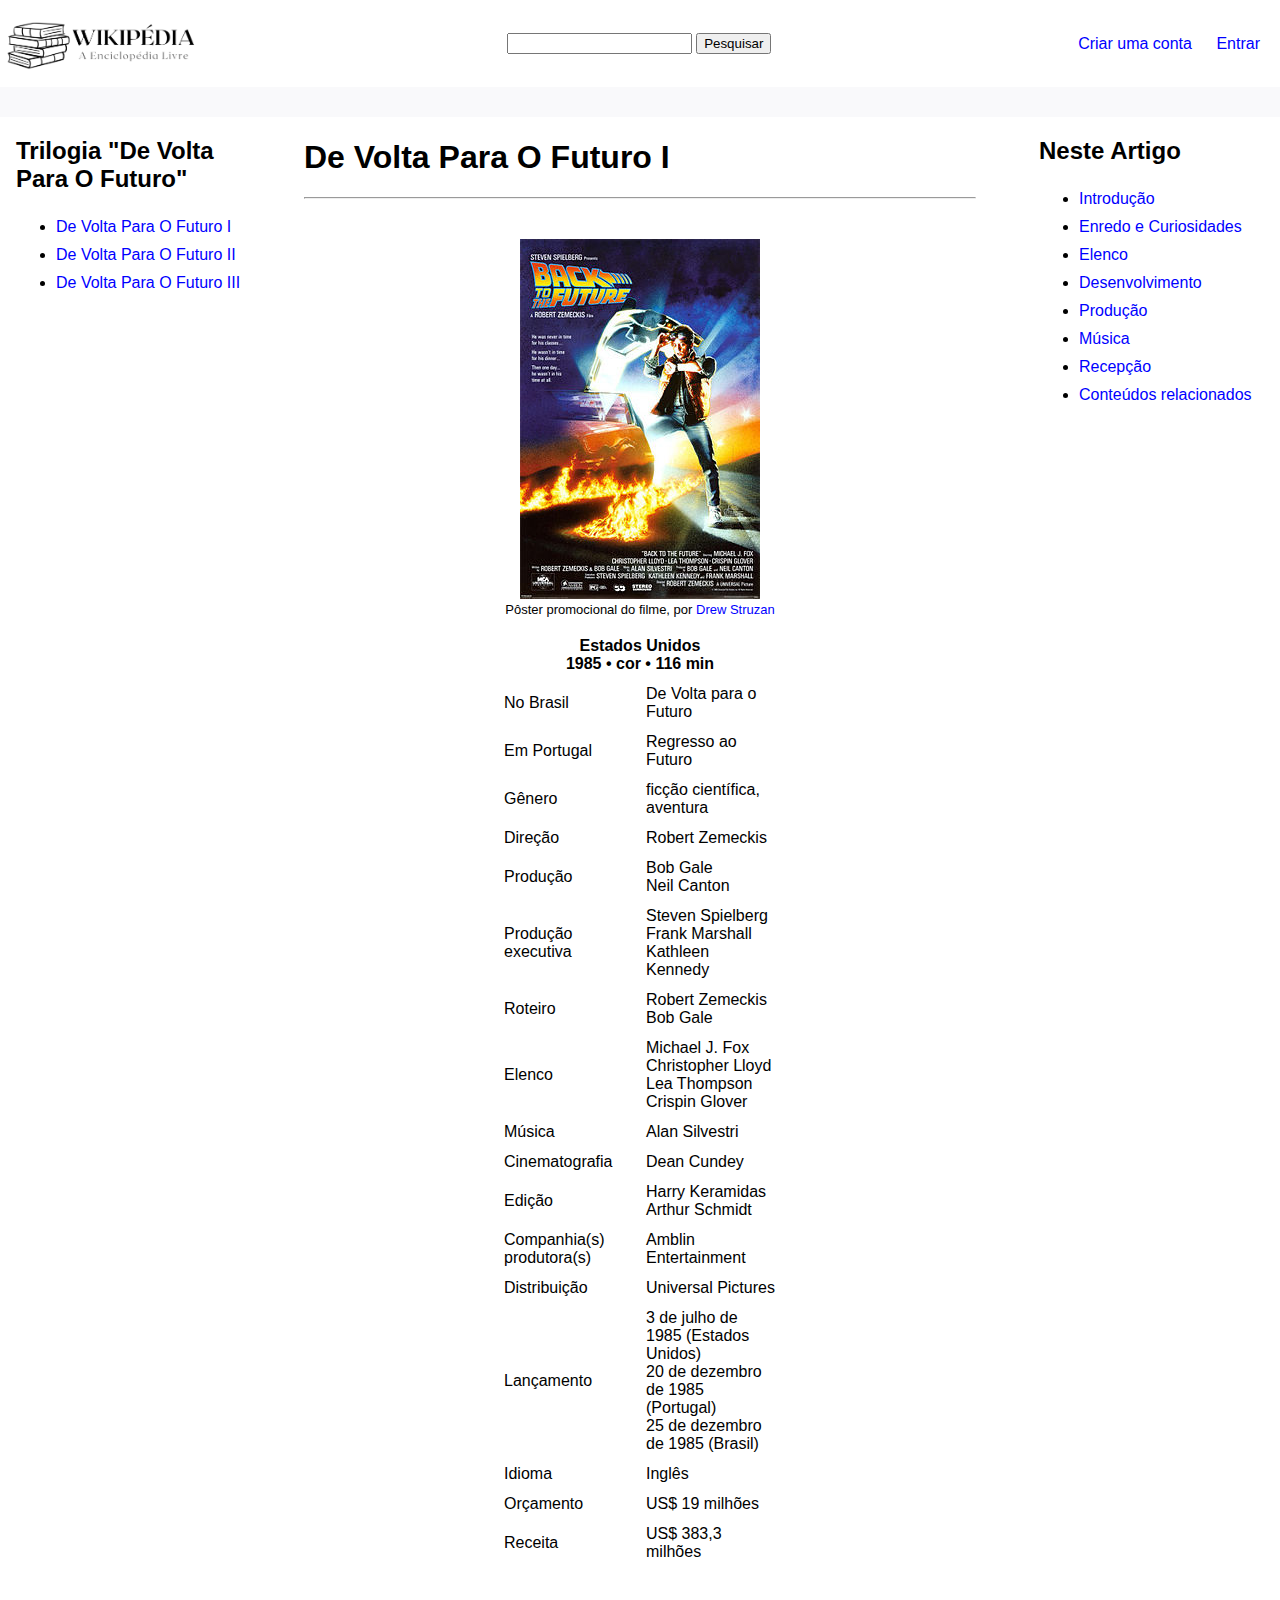
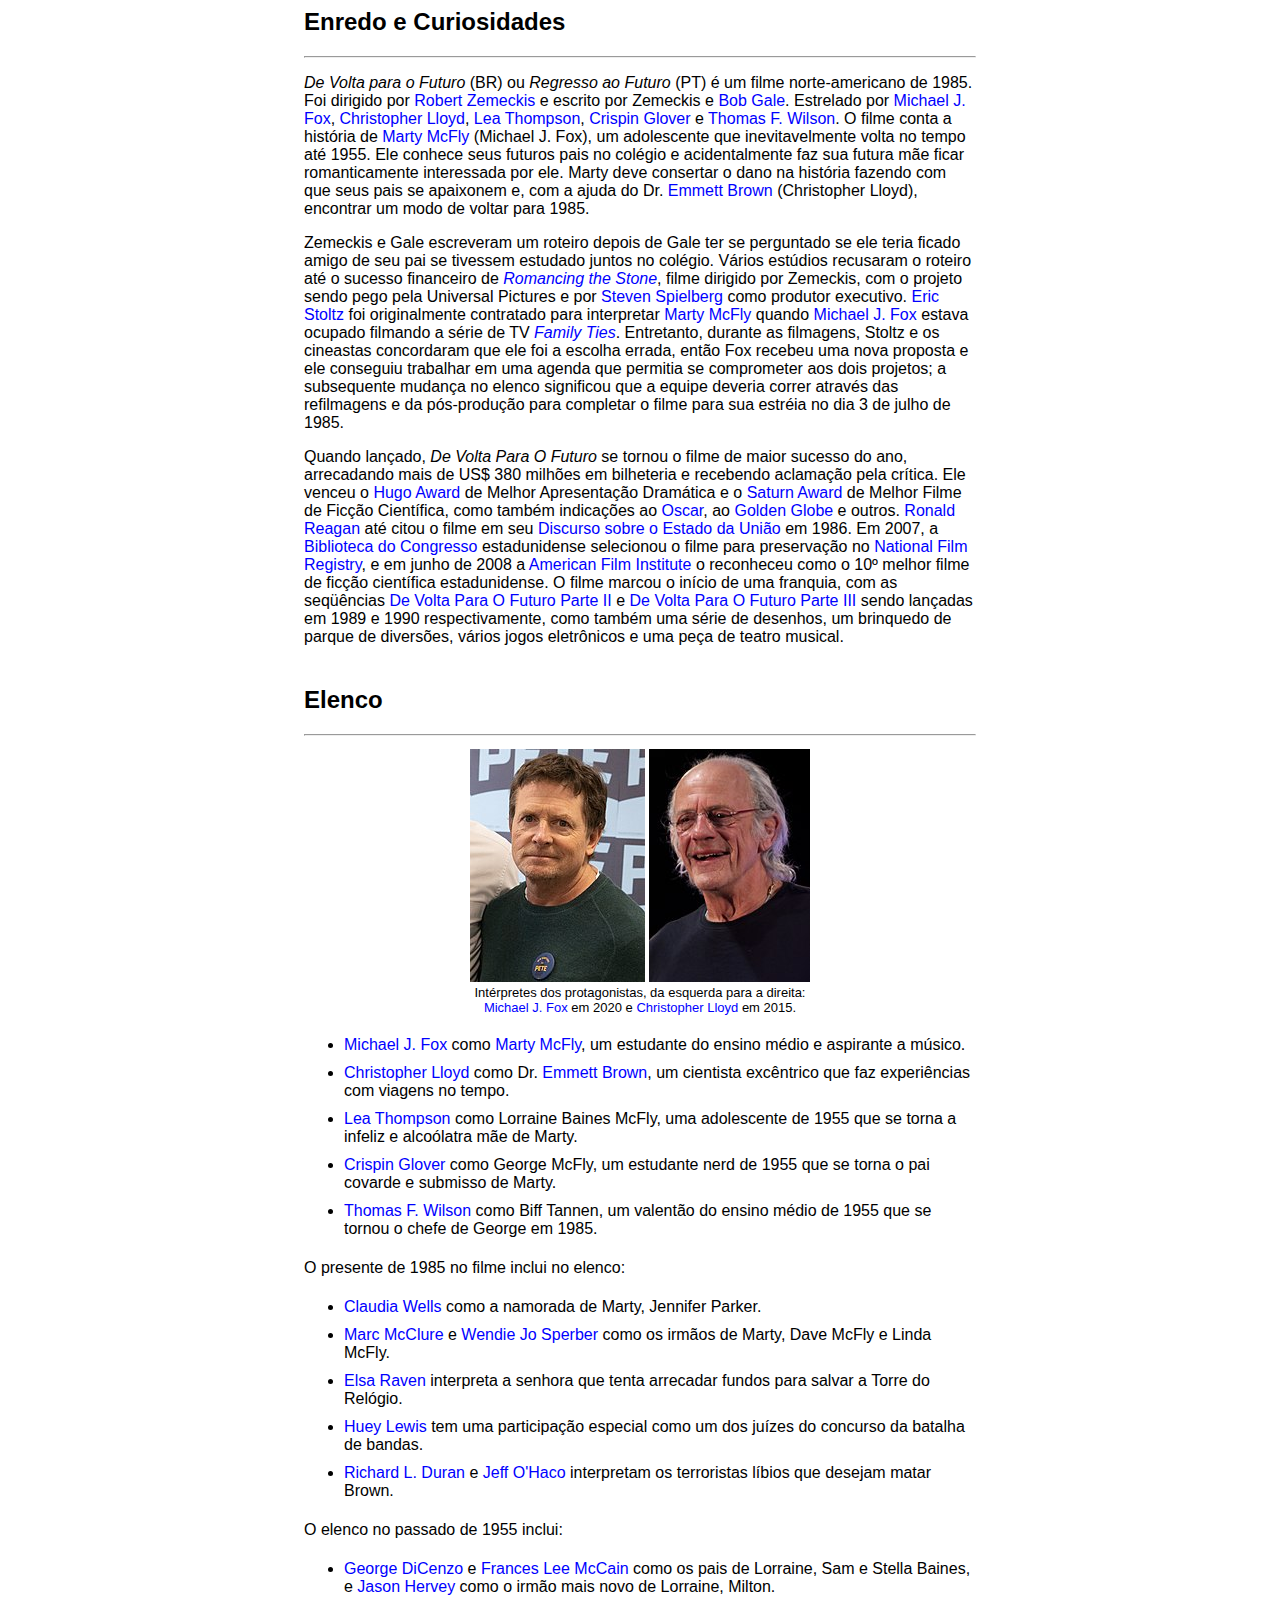
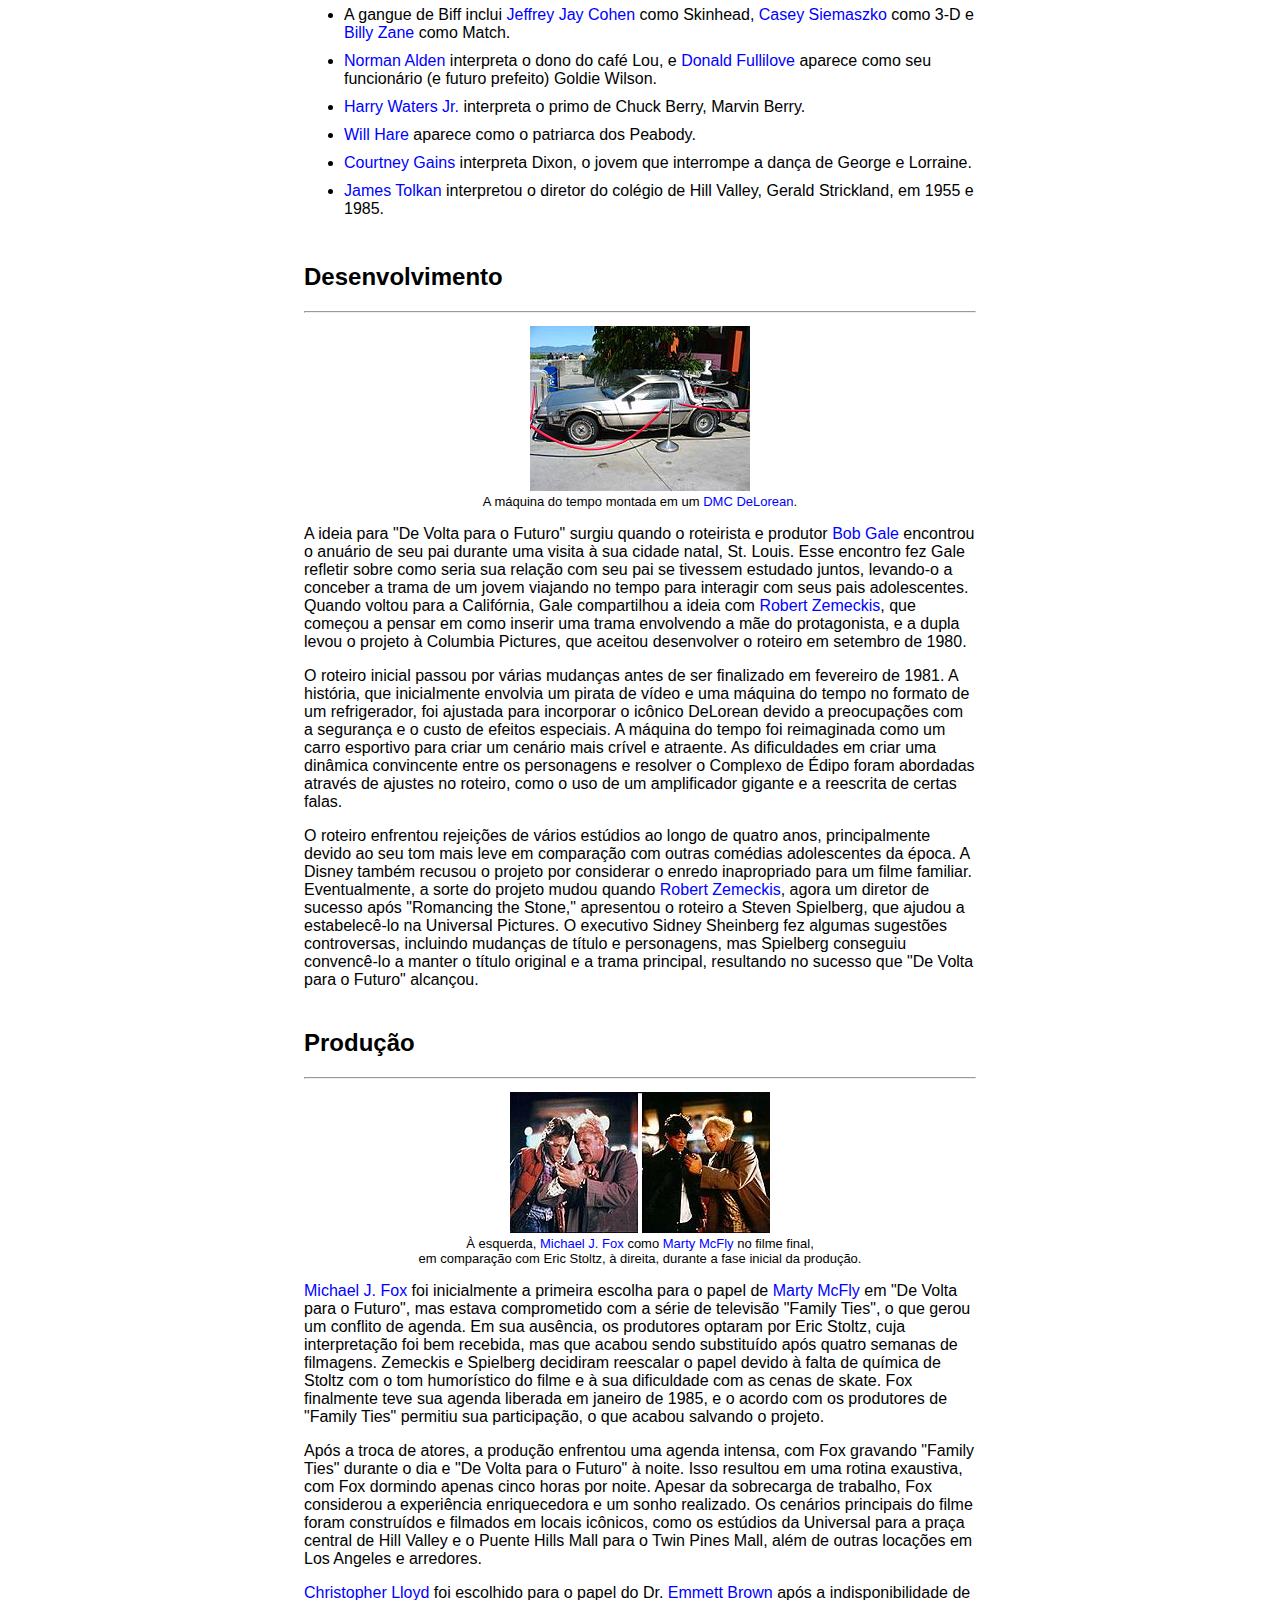
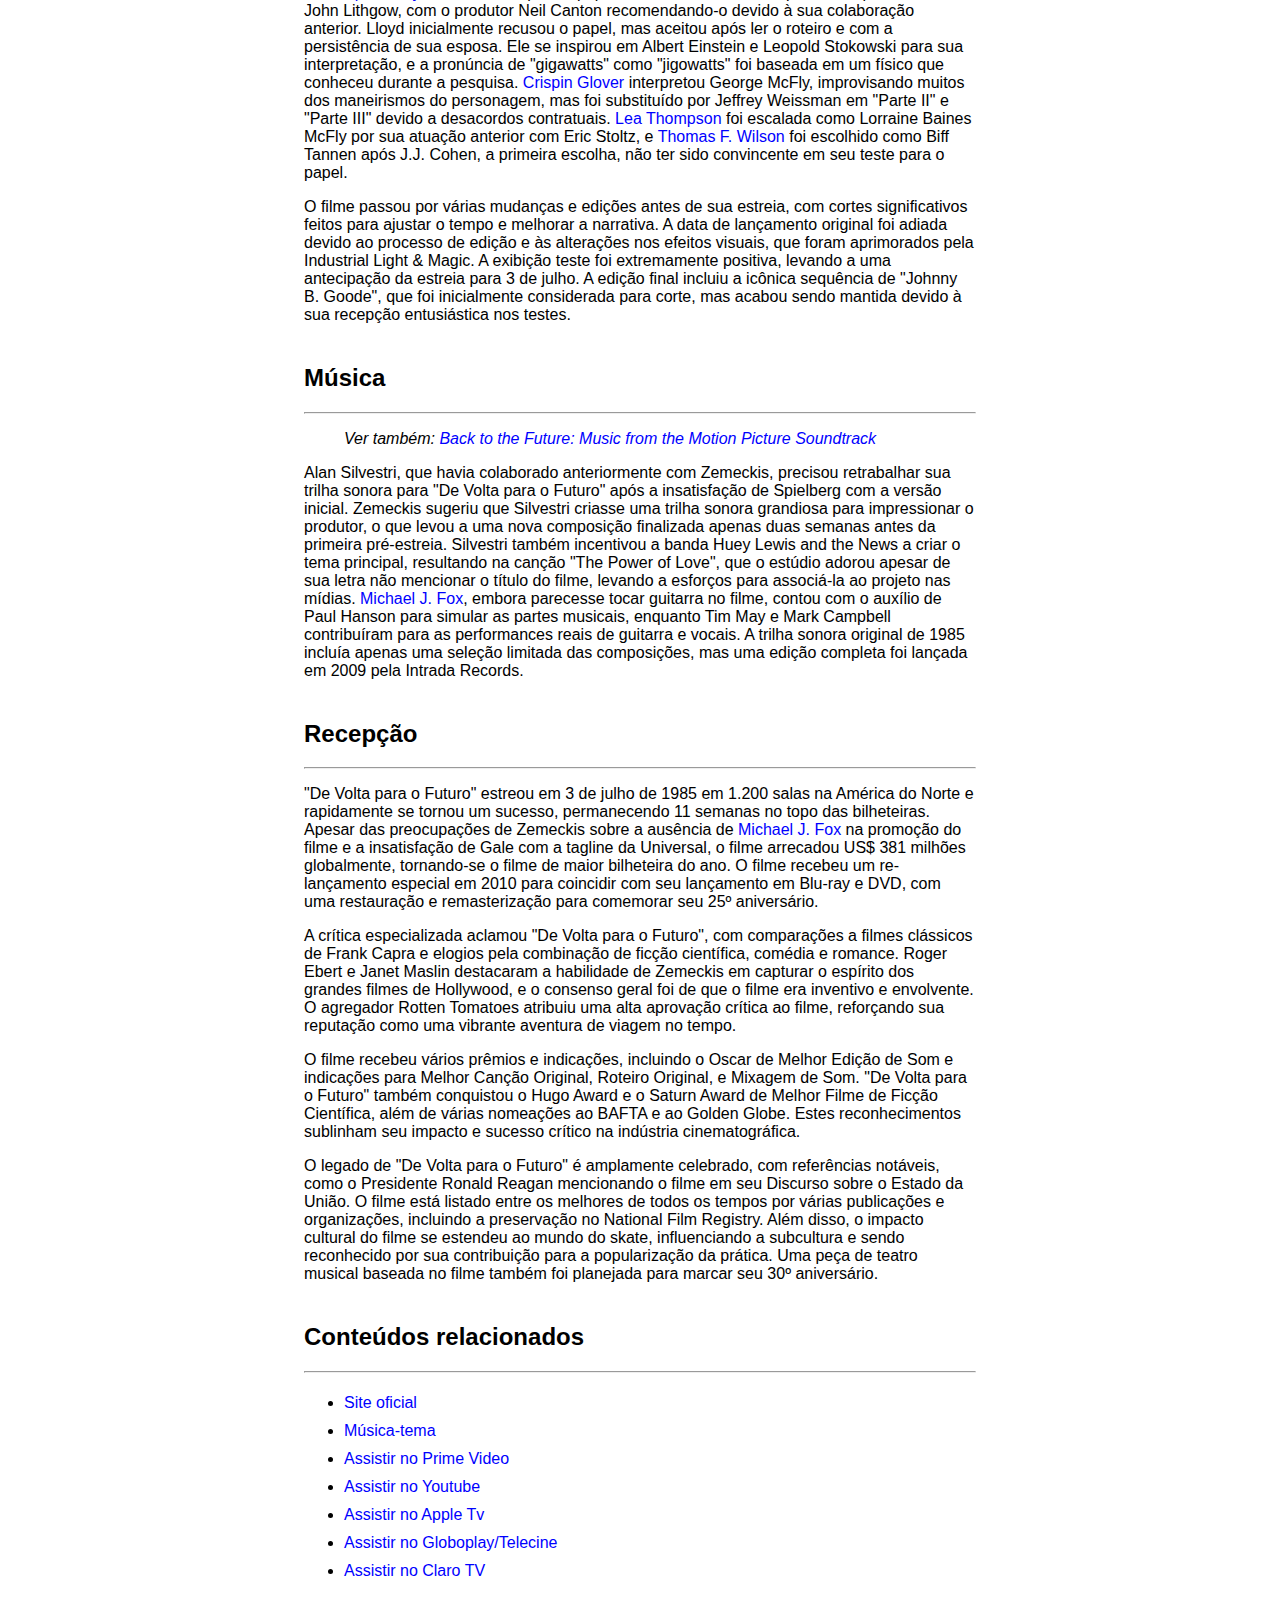
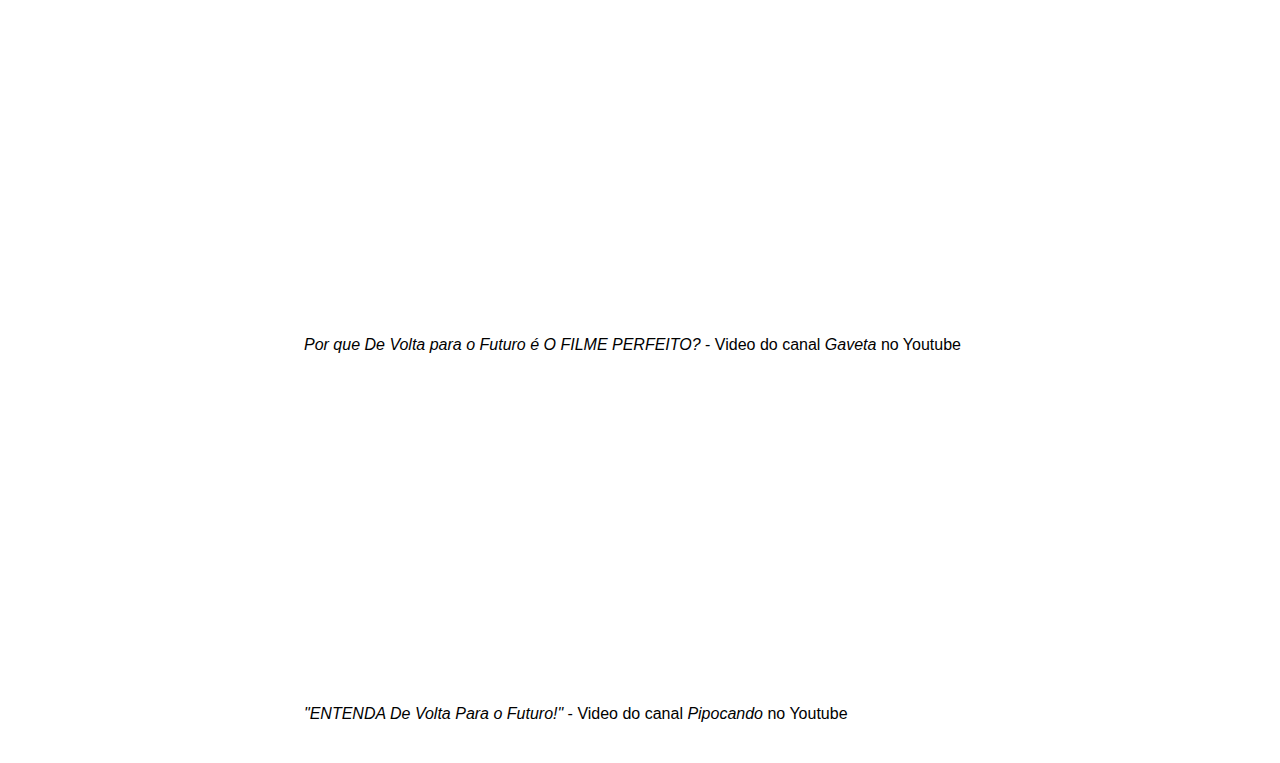
<file: index.html>
<!DOCTYPE html>
<html lang="pt-BR">

<head>
    <meta charset="UTF-8">
    <meta http-equiv="X-UA-Compatible" content="IE=edge">
    <meta name="viewport" content="width=device-width, initial-scale=1.0">
    <title>De Volta Para O Futuro I</title>
    <link rel="stylesheet" href="assets/css/style.css">
</head>

<body>
    <header>
        <img src="assets/images/logo.png" alt="Logo" />
        <div class="search">
            <input type="search">
            <button>Pesquisar</button>
        </div>
        <div class="links">
            <a href="https://pt.wikipedia.org/w/index.php?title=Especial:Criar_conta">Criar uma conta</a>
            <a href="https://pt.wikipedia.org/w/index.php?title=Especial:Entrar">Entrar</a>
        </div>
    </header>

    <div class="bar"></div>

    <main>
        <nav class="sidebar">
            <h2>Trilogia "De Volta Para O Futuro"</h2>
            <ul>
                <li><a href="index.html">De Volta Para O Futuro I</a></li>
                <li><a href="index2.html">De Volta Para O Futuro II</a></li>
                <li><a href="index3.html">De Volta Para O Futuro III</a></li>
            </ul>
        </nav>

        <article>
            <h1>De Volta Para O Futuro I</h1>
            <hr>

            <section id="intro">
                <figure>
                    <img src="assets/images/BackFuturePoster.jpg" alt="Pôster do filme" title="Pôster do filme">
                    <figcaption>Pôster promocional do filme, por <a
                            href="https://pt.wikipedia.org/wiki/Drew_Struzan">Drew
                            Struzan</a></figcaption>
                </figure>

                <table>
                    <tr>
                        <th colspan="2"><strong>Estados Unidos <br>
                                1985 • cor • 116 min</strong></th>
                    </tr>
                    <tr>
                        <td>No Brasil</td>
                        <td>De Volta para o Futuro</td>
                    </tr>
                    <tr>
                        <td>Em Portugal</td>
                        <td>Regresso ao Futuro</td>
                    </tr>

                    <tr>
                        <td>Gênero</td>
                        <td>ficção científica, <br>
                            aventura</td>
                    </tr>
                    <tr>
                        <td>Direção</td>
                        <td>Robert Zemeckis</td>
                    </tr>
                    <tr>
                        <td>Produção</td>
                        <td>Bob Gale <br>
                            Neil Canton</td>
                    </tr>
                    <tr>
                        <td>Produção executiva</td>
                        <td>Steven Spielberg <br>
                            Frank Marshall <br>
                            Kathleen Kennedy</td>
                    </tr>
                    <tr>
                        <td>Roteiro</td>
                        <td>Robert Zemeckis <br>
                            Bob Gale</td>
                    </tr>
                    <tr>
                        <td>Elenco</td>
                        <td>Michael J. Fox <br>
                            Christopher Lloyd <br>
                            Lea Thompson <br>
                            Crispin Glover</td>
                    </tr>
                    <tr>
                        <td>Música</td>
                        <td>Alan Silvestri</td>
                    </tr>
                    <tr>
                        <td>Cinematografia</td>
                        <td>Dean Cundey</td>
                    </tr>
                    <tr>
                        <td>Edição</td>
                        <td>Harry Keramidas <br>
                            Arthur Schmidt</td>
                    </tr>
                    <tr>
                        <td>Companhia(s) produtora(s)</td>
                        <td>Amblin Entertainment</td>
                    </tr>
                    <tr>
                        <td>Distribuição</td>
                        <td>Universal Pictures</td>
                    </tr>
                    <tr>
                        <td>Lançamento</td>
                        <td>3 de julho de 1985 (Estados Unidos) <br>
                            20 de dezembro de 1985 (Portugal) <br>
                            25 de dezembro de 1985 (Brasil)</td>
                    </tr>
                    <tr>
                        <td>Idioma</td>
                        <td>Inglês</td>
                    </tr>
                    <tr>
                        <td>Orçamento</td>
                        <td>US$ 19 milhões</td>
                    </tr>
                    <tr>
                        <td>Receita</td>
                        <td>US$ 383,3 milhões</td>
                    </tr>
                </table>
            </section>

            <section id="enredo">
                <h2>Enredo e Curiosidades</h2>
                <hr>

                <p>
                    <i>De Volta para o Futuro</i> (BR) ou <i>Regresso ao Futuro</i> (PT) é um filme norte-americano de
                    1985. Foi
                    dirigido por <a href="https://pt.wikipedia.org/wiki/Robert_Zemeckis" title="Robert Zemeckis">Robert
                        Zemeckis</a> e escrito por
                    Zemeckis e <a href="https://pt.wikipedia.org/wiki/Bob_Gale" title="Bob Gale">Bob Gale</a>.
                    Estrelado por <a href="https://pt.wikipedia.org/wiki/Michael_J._Fox" title="Michael J. Fox">Michael
                        J. Fox</a>,
                    <a href="https://pt.wikipedia.org/wiki/Christopher_Lloyd_(ator)"
                        title="Christopher Lloyd">Christopher Lloyd</a>, <a
                        href="https://pt.wikipedia.org/wiki/Lea_Thompson" title="Lea Thompson">Lea Thompson</a>,
                    <a href="https://pt.wikipedia.org/wiki/Crispin_Glover" title="Crispin Glover">Crispin
                        Glover</a> e <a href="https://pt.wikipedia.org/wiki/Thomas_F._Wilson"
                        title="Thomas F. Wilson">Thomas F. Wilson</a>. O filme conta a história
                    de <a href="https://pt.wikipedia.org/wiki/Marty_McFly" title="Marty McFly">Marty McFly</a>
                    (Michael J. Fox), um adolescente
                    que inevitavelmente volta no tempo até 1955. Ele conhece seus futuros pais no colégio e
                    acidentalmente
                    faz sua futura mãe ficar romanticamente interessada por ele. Marty deve consertar o dano na história
                    fazendo com que seus pais se apaixonem e, com a ajuda do Dr. <a
                        href="https://pt.wikipedia.org/wiki/Emmett_Brown" title="Emmett Brown">Emmett Brown</a>
                    (Christopher Lloyd), encontrar um
                    modo de voltar para 1985.
                </p>

                <p>
                    Zemeckis e Gale escreveram um roteiro depois de Gale ter se perguntado se ele teria ficado amigo de
                    seu
                    pai se tivessem estudado juntos no colégio. Vários estúdios recusaram o roteiro até o sucesso
                    financeiro
                    de <a href="https://pt.wikipedia.org/wiki/Romancing_the_Stone"
                        title="Romancing the Stone"><i>Romancing
                            the Stone</i></a>, filme dirigido por Zemeckis, com o projeto sendo pego pela <a
                        href="https://pt.wikipedia.org/wiki/Universal_Pictures"
                        title="Ler sobre Universal Pictures"></a>Universal Pictures e
                    por <a href="https://pt.wikipedia.org/wiki/Steven_Spielberg" title="Steven Spielberg">Steven
                        Spielberg</a> como produtor executivo. <a href="https://pt.wikipedia.org/wiki/Eric_Stoltz">Eric
                        Stoltz</a> foi originalmente contratado para interpretar
                    <a href="https://pt.wikipedia.org/wiki/Marty_McFly" title="Marty McFly">Marty McFly</a> quando <a
                        href="https://pt.wikipedia.org/wiki/Michael_J._Fox" title="Michael J. Fox">Michael
                        J. Fox</a> estava ocupado filmando a série de TV <a
                        href="https://pt.wikipedia.org/wiki/Family_Ties" title="Family Ties"><i>Family Ties</i></a>.
                    Entretanto, durante
                    as filmagens, Stoltz e os cineastas concordaram que ele foi a escolha errada, então Fox recebeu uma
                    nova
                    proposta e ele conseguiu trabalhar em uma agenda que permitia se comprometer aos dois projetos; a
                    subsequente mudança no elenco significou que a equipe deveria correr através das refilmagens e da
                    pós-produção para completar o filme para sua estréia no dia 3 de julho de 1985.
                </p>

                <p>
                    Quando lançado, <i>De Volta Para O Futuro</i> se tornou o filme de maior sucesso do ano, arrecadando
                    mais de US$
                    380 milhões em bilheteria e recebendo aclamação pela crítica. Ele venceu o <a
                        href="https://pt.wikipedia.org/wiki/Hugo_Award" title="Hugo Award">Hugo Award</a> de Melhor
                    Apresentação Dramática e o <a href="https://pt.wikipedia.org/wiki/Saturn_Award"
                        title="Saturn Award">Saturn Award</a> de Melhor Filme de Ficção Científica, como também
                    indicações
                    ao
                    <a href="https://pt.wikipedia.org/wiki/%C3%93scar" title="Oscar">Oscar</a>, ao <a
                        href="https://pt.wikipedia.org/wiki/Golden_Globe" title="Golden Globe">Golden Globe</a> e
                    outros. <a href="https://pt.wikipedia.org/wiki/Ronald_Reagan" title="Ronald Reagan">Ronald
                        Reagan</a> até citou
                    o filme em seu <a href="https://pt.wikipedia.org/wiki/Discurso_sobre_o_Estado_da_Uni%C3%A3o"
                        title="Discurso sobre o Estado da União">Discurso sobre o Estado da União</a>
                    em 1986. Em 2007, a <a href="https://pt.wikipedia.org/wiki/Biblioteca_do_Congresso"
                        title="Biblioteca do Congresso">Biblioteca do Congresso</a> estadunidense selecionou o filme
                    para
                    preservação no
                    <a href="https://pt.wikipedia.org/wiki/National_Film_Registry"
                        title="National Film Registry">National
                        Film Registry</a>, e em junho de 2008 a <a
                        href="https://pt.wikipedia.org/wiki/American_Film_Institute"
                        title="American Film Institute">American Film Institute</a> o reconheceu como o 10º melhor
                    filme de ficção científica estadunidense. O filme marcou o início de uma franquia, com as seqüências
                    <a href="index2.html" title="De Volta Para O Futuro Parte II">De Volta Para O Futuro Parte II</a> e
                    <a href="index3.html" title="De Volta Para O Futuro Parte III">De Volta Para O Futuro Parte III</a>
                    sendo lançadas em 1989 e 1990
                    respectivamente,
                    como também uma série de desenhos, um brinquedo de parque de diversões, vários jogos eletrônicos e
                    uma
                    peça de teatro musical.
                </p>
            </section>

            <section id="elenco">
                <h2>Elenco</h2>
                <hr>

                <figure>
                    <img src="assets/images/Michael_J_Fox_2020.jpg" alt="Imagem do ator Michael J. Fox em 2020"
                        title="Imagem do ator Michael J. Fox em 2020">
                    <img src="assets/images/Christopher_Lloyd_2015.jpg" alt="Imagem do ator Christopher Lloyd em 2015"
                        title="Imagem do ator Christopher Lloyd em 2015">
                    <figcaption> Intérpretes dos protagonistas, da esquerda para a direita: <br> <a
                            href="https://pt.wikipedia.org/wiki/Michael_J._Fox" title="Michael J. Fox">Michael J.
                            Fox</a> em 2020 e
                        <a href="https://pt.wikipedia.org/wiki/Christopher_Lloyd_(ator)"
                            title="Christopher Lloyd">Christopher Lloyd</a> em 2015.
                    </figcaption>
                </figure>

                <ul>
                    <li><a href="https://pt.wikipedia.org/wiki/Michael_J._Fox" title="Michael J. Fox">Michael J. Fox</a>
                        como <a href="https://pt.wikipedia.org/wiki/Marty_McFly" title="Marty McFly">Marty McFly</a>, um
                        estudante do ensino médio e aspirante a músico.</li>
                    <li><a href="https://pt.wikipedia.org/wiki/Christopher_Lloyd_(ator)"
                            title="Christopher Lloyd">Christopher Lloyd</a> como Dr. <a
                            href="https://pt.wikipedia.org/wiki/Emmett_Brown" title="Emmett Brown">Emmett Brown</a>, um
                        cientista excêntrico que faz experiências com
                        viagens no tempo.</li>
                    <li><a href="https://pt.wikipedia.org/wiki/Lea_Thompson" title="Lea Thompson">Lea Thompson</a> como
                        Lorraine Baines McFly, uma adolescente de 1955 que se torna a infeliz e
                        alcoólatra mãe de Marty.</li>
                    <li><a href="https://pt.wikipedia.org/wiki/Crispin_Glover" title="Crispin Glover">Crispin Glover</a>
                        como George McFly, um estudante nerd de 1955 que se torna o pai covarde e
                        submisso de Marty.</li>
                    <li><a href="https://pt.wikipedia.org/wiki/Thomas_F._Wilson" title="Thomas F. Wilson">Thomas F.
                            Wilson</a> como Biff Tannen, um valentão do ensino médio de 1955 que se tornou o chefe de
                        George em 1985.</li>
                </ul>

                <p>O presente de 1985 no filme inclui no elenco:</p>

                <ul>
                    <li><a href="https://pt.wikipedia.org/wiki/Claudia_Wells">Claudia Wells</a> como a namorada de
                        Marty, Jennifer Parker.</li>
                    <li><a href="https://pt.wikipedia.org/wiki/Marc_McClure">Marc McClure</a> e <a
                            href="https://pt.wikipedia.org/wiki/Wendie_Jo_Sperber">Wendie Jo Sperber</a> como os irmãos
                        de Marty, Dave McFly e Linda McFly.</li>
                    <li><a href="https://pt.wikipedia.org/wiki/Elsa_Raven">Elsa Raven</a> interpreta a senhora que tenta
                        arrecadar fundos para salvar a Torre do Relógio.</li>
                    <li><a href="https://pt.wikipedia.org/wiki/Huey_Lewis">Huey Lewis</a> tem uma participação especial
                        como um dos juízes do concurso da batalha de bandas.</li>
                    <li><a href="https://pt.wikipedia.org/wiki/Richard_L._Duran">Richard L. Duran</a> e <a
                            href="https://pt.wikipedia.org/wiki/Jeff_O'Haco">Jeff O'Haco</a> interpretam os terroristas
                        líbios que desejam matar Brown.</li>
                </ul>

                <p>O elenco no passado de 1955 inclui:</p>

                <ul>
                    <li><a href="https://pt.wikipedia.org/wiki/George_DiCenzo">George DiCenzo</a> e <a
                            href="https://pt.wikipedia.org/wiki/Frances_Lee_McCain">Frances Lee McCain</a> como os pais
                        de Lorraine, Sam e Stella Baines, e <a href="https://pt.wikipedia.org/wiki/Jason_Hervey">Jason
                            Hervey</a> como o irmão mais novo de Lorraine, Milton.</li>
                    <li>A gangue de Biff inclui <a href="https://pt.wikipedia.org/wiki/Jeffrey_Jay_Cohen">Jeffrey Jay
                            Cohen</a> como Skinhead, <a href="https://pt.wikipedia.org/wiki/Casey_Siemaszko">Casey
                            Siemaszko</a> como 3-D e <a href="https://pt.wikipedia.org/wiki/Billy_Zane">Billy Zane</a>
                        como Match.</li>
                    <li><a href="https://pt.wikipedia.org/wiki/Norman_Alden">Norman Alden</a> interpreta o dono do café
                        Lou, e <a href="https://pt.wikipedia.org/wiki/Donald_Fullilove">Donald Fullilove</a> aparece
                        como seu funcionário (e futuro prefeito) Goldie Wilson.</li>
                    <li><a href="https://pt.wikipedia.org/wiki/Harry_Waters_Jr.">Harry Waters Jr.</a> interpreta o primo
                        de Chuck Berry, Marvin Berry.</li>
                    <li><a href="https://pt.wikipedia.org/wiki/Will_Hare">Will Hare</a> aparece como o patriarca dos
                        Peabody.</li>
                    <li><a href="https://pt.wikipedia.org/wiki/Courtney_Gains">Courtney Gains</a> interpreta Dixon, o
                        jovem que interrompe a dança de George e Lorraine.</li>
                    <li><a href="https://pt.wikipedia.org/wiki/James_Tolkan">James Tolkan</a> interpretou o diretor do
                        colégio de Hill Valley, Gerald Strickland, em 1955 e 1985.</li>
                </ul>
            </section>

            <section id="desenvolvimento">
                <h2>Desenvolvimento</h2>
                <hr>

                <figure>
                    <img src="assets/images/Delorean.jpg" alt="Imagem do carro DeLorean, a máquina do tempo do filme">
                    <figcaption>A máquina do tempo montada em um <a
                            href="https://pt.wikipedia.org/wiki/DMC_DeLorean">DMC DeLorean</a>.</figcaption>
                </figure>

                <p>A ideia para "De Volta para o Futuro" surgiu quando o roteirista e produtor <a
                        href="https://pt.wikipedia.org/wiki/Bob_Gale" title="Bob Gale">Bob Gale</a> encontrou o anuário
                    de seu pai durante uma visita à sua cidade natal, St. Louis. Esse encontro fez Gale refletir sobre
                    como seria sua relação com seu pai se tivessem estudado juntos, levando-o a conceber a trama de um
                    jovem viajando no tempo para interagir com seus pais adolescentes. Quando voltou para a Califórnia,
                    Gale compartilhou a ideia com <a href="https://pt.wikipedia.org/wiki/Robert_Zemeckis"
                        title="Robert Zemeckis">Robert Zemeckis</a>, que começou a pensar em como inserir uma trama
                    envolvendo a mãe do protagonista, e a dupla levou o projeto à Columbia Pictures, que aceitou
                    desenvolver o roteiro em setembro de 1980.</p>
                <p>O roteiro inicial passou por várias mudanças antes de ser finalizado em fevereiro de 1981. A
                    história, que inicialmente envolvia um pirata de vídeo e uma máquina do tempo no formato de um
                    refrigerador, foi ajustada para incorporar o icônico DeLorean devido a preocupações com a segurança
                    e o custo de efeitos especiais. A máquina do tempo foi reimaginada como um carro esportivo para
                    criar um cenário mais crível e atraente. As dificuldades em criar uma dinâmica convincente entre os
                    personagens e resolver o Complexo de Édipo foram abordadas através de ajustes no roteiro, como o uso
                    de um amplificador gigante e a reescrita de certas falas.</p>
                <p>O roteiro enfrentou rejeições de vários estúdios ao longo de quatro anos, principalmente devido ao
                    seu tom mais leve em comparação com outras comédias adolescentes da época. A Disney também recusou o
                    projeto por considerar o enredo inapropriado para um filme familiar. Eventualmente, a sorte do
                    projeto mudou quando <a href="https://pt.wikipedia.org/wiki/Robert_Zemeckis"
                        title="Robert Zemeckis">Robert Zemeckis</a>, agora um diretor de sucesso após "Romancing the
                    Stone," apresentou o roteiro a Steven Spielberg, que ajudou a estabelecê-lo na Universal Pictures. O
                    executivo Sidney Sheinberg fez algumas sugestões controversas, incluindo mudanças de título e
                    personagens, mas Spielberg conseguiu convencê-lo a manter o título original e a trama principal,
                    resultando no sucesso que "De Volta para o Futuro" alcançou.</p>
            </section>

            <section id="producao">
                <h2>Produção</h2>
                <hr>

                <figure>
                    <img src="assets/images/BackFuture_FoxVsStoltz.jpg"
                        alt="Comparação entre Fox e Stoltz interpretando McFly">
                    <figcaption>À esquerda, <a href="https://pt.wikipedia.org/wiki/Michael_J._Fox"
                            title="Michael J. Fox">Michael J. Fox</a> como <a
                            href="https://pt.wikipedia.org/wiki/Marty_McFly" title="Marty McFly">Marty McFly</a> no
                        filme final, <br> em comparação com Eric Stoltz, à direita, durante a fase inicial da produção.
                    </figcaption>
                </figure>

                <p><a href="https://pt.wikipedia.org/wiki/Michael_J._Fox" title="Michael J. Fox">Michael J. Fox</a> foi
                    inicialmente a primeira escolha para o papel de <a href="https://pt.wikipedia.org/wiki/Marty_McFly"
                        title="Marty McFly">Marty McFly</a> em "De Volta para o Futuro", mas estava comprometido com a
                    série de televisão "Family Ties", o que gerou um conflito de agenda. Em sua ausência, os produtores
                    optaram por Eric Stoltz, cuja interpretação foi bem recebida, mas que acabou sendo substituído após
                    quatro semanas de filmagens. Zemeckis e Spielberg decidiram reescalar o papel devido à falta de
                    química de Stoltz com o tom humorístico do filme e à sua dificuldade com as cenas de skate. Fox
                    finalmente teve sua agenda liberada em janeiro de 1985, e o acordo com os produtores de "Family
                    Ties" permitiu sua participação, o que acabou salvando o projeto.</p>
                <p>Após a troca de atores, a produção enfrentou uma agenda intensa, com Fox gravando "Family Ties"
                    durante o dia e "De Volta para o Futuro" à noite. Isso resultou em uma rotina exaustiva, com Fox
                    dormindo apenas cinco horas por noite. Apesar da sobrecarga de trabalho, Fox considerou a
                    experiência enriquecedora e um sonho realizado. Os cenários principais do filme foram construídos e
                    filmados em locais icônicos, como os estúdios da Universal para a praça central de Hill Valley e o
                    Puente Hills Mall para o Twin Pines Mall, além de outras locações em Los Angeles e arredores.</p>
                <p><a href="https://pt.wikipedia.org/wiki/Christopher_Lloyd_(ator)"
                        title="Christopher Lloyd">Christopher Lloyd</a> foi escolhido para o papel do Dr. <a
                        href="https://pt.wikipedia.org/wiki/Emmett_Brown" title="Emmett Brown">Emmett Brown</a> após a
                    indisponibilidade de John Lithgow, com o produtor Neil Canton recomendando-o devido à sua
                    colaboração anterior. Lloyd inicialmente recusou o papel, mas aceitou após ler o roteiro e com a
                    persistência de sua esposa. Ele se inspirou em Albert Einstein e Leopold Stokowski para sua
                    interpretação, e a pronúncia de "gigawatts" como "jigowatts" foi baseada em um físico que conheceu
                    durante a pesquisa. <a href="https://pt.wikipedia.org/wiki/Crispin_Glover"
                        title="Crispin Glover">Crispin Glover</a> interpretou George McFly, improvisando muitos dos
                    maneirismos do personagem, mas foi substituído por Jeffrey Weissman em "Parte II" e "Parte III"
                    devido a desacordos contratuais. <a href="https://pt.wikipedia.org/wiki/Lea_Thompson"
                        title="Lea Thompson">Lea Thompson</a> foi escalada como Lorraine Baines McFly por sua atuação
                    anterior com Eric Stoltz, e <a href="https://pt.wikipedia.org/wiki/Thomas_F._Wilson"
                        title="Thomas F. Wilson">Thomas F. Wilson</a> foi escolhido como Biff Tannen após J.J. Cohen, a
                    primeira escolha, não ter sido convincente em seu teste para o papel.</p>
                <p>O filme passou por várias mudanças e edições antes de sua estreia, com cortes significativos feitos
                    para ajustar o tempo e melhorar a narrativa. A data de lançamento original foi adiada devido ao
                    processo de edição e às alterações nos efeitos visuais, que foram aprimorados pela Industrial Light
                    & Magic. A exibição teste foi extremamente positiva, levando a uma antecipação da estreia para 3 de
                    julho. A edição final incluiu a icônica sequência de "Johnny B. Goode", que foi inicialmente
                    considerada para corte, mas acabou sendo mantida devido à sua recepção entusiástica nos testes.</p>
            </section>

            <section id="musica">
                <h2>Música</h2>
                <hr>

                <blockquote><i>Ver também: <a
                            href="https://pt.wikipedia.org/wiki/Back_to_the_Future:_Music_from_the_Motion_Picture_Soundtrack">Back
                            to the Future: Music from the Motion Picture Soundtrack</a></i></blockquote>

                <p>Alan Silvestri, que havia colaborado anteriormente com Zemeckis, precisou retrabalhar sua trilha
                    sonora para "De Volta para o Futuro" após a insatisfação de Spielberg com a versão inicial. Zemeckis
                    sugeriu que Silvestri criasse uma trilha sonora grandiosa para impressionar o produtor, o que levou
                    a uma nova composição finalizada apenas duas semanas antes da primeira pré-estreia. Silvestri também
                    incentivou a banda Huey Lewis and the News a criar o tema principal, resultando na canção "The Power
                    of Love", que o estúdio adorou apesar de sua letra não mencionar o título do filme, levando a
                    esforços para associá-la ao projeto nas mídias. <a
                        href="https://pt.wikipedia.org/wiki/Michael_J._Fox" title="Michael J. Fox">Michael J. Fox</a>,
                    embora parecesse tocar guitarra no filme, contou com o auxílio de Paul Hanson para simular as partes
                    musicais, enquanto Tim May e Mark Campbell contribuíram para as performances reais de guitarra e
                    vocais. A trilha sonora original de 1985 incluía apenas uma seleção limitada das composições, mas
                    uma edição completa foi lançada em 2009 pela Intrada Records.</p>
            </section>

            <section id="recepcao">
                <h2>Recepção</h2>
                <hr>

                <p>"De Volta para o Futuro" estreou em 3 de julho de 1985 em 1.200 salas na América do Norte e
                    rapidamente se tornou um sucesso, permanecendo 11 semanas no topo das bilheteiras. Apesar das
                    preocupações de Zemeckis sobre a ausência de <a href="https://pt.wikipedia.org/wiki/Michael_J._Fox"
                        title="Michael J. Fox">Michael J. Fox</a> na promoção do filme e a insatisfação de Gale com a
                    tagline da Universal, o filme arrecadou US$ 381 milhões globalmente, tornando-se o filme de maior
                    bilheteira do ano. O filme recebeu um re-lançamento especial em 2010 para coincidir com seu
                    lançamento em Blu-ray e DVD, com uma restauração e remasterização para comemorar seu 25º
                    aniversário.</p>
                <p>A crítica especializada aclamou "De Volta para o Futuro", com comparações a filmes clássicos de Frank
                    Capra e elogios pela combinação de ficção científica, comédia e romance. Roger Ebert e Janet Maslin
                    destacaram a habilidade de Zemeckis em capturar o espírito dos grandes filmes de Hollywood, e o
                    consenso geral foi de que o filme era inventivo e envolvente. O agregador Rotten Tomatoes atribuiu
                    uma alta aprovação crítica ao filme, reforçando sua reputação como uma vibrante aventura de viagem
                    no tempo.</p>
                <p>O filme recebeu vários prêmios e indicações, incluindo o Oscar de Melhor Edição de Som e indicações
                    para Melhor Canção Original, Roteiro Original, e Mixagem de Som. "De Volta para o Futuro" também
                    conquistou o Hugo Award e o Saturn Award de Melhor Filme de Ficção Científica, além de várias
                    nomeações ao BAFTA e ao Golden Globe. Estes reconhecimentos sublinham seu impacto e sucesso crítico
                    na indústria cinematográfica.</p>
                <p>O legado de "De Volta para o Futuro" é amplamente celebrado, com referências notáveis, como o
                    Presidente Ronald Reagan mencionando o filme em seu Discurso sobre o Estado da União. O filme está
                    listado entre os melhores de todos os tempos por várias publicações e organizações, incluindo a
                    preservação no National Film Registry. Além disso, o impacto cultural do filme se estendeu ao mundo
                    do skate, influenciando a subcultura e sendo reconhecido por sua contribuição para a popularização
                    da prática. Uma peça de teatro musical baseada no filme também foi planejada para marcar seu 30º
                    aniversário.</p>
            </section>

            <section id="relacionados">
                <h2>Conteúdos relacionados</h2>
                <hr>

                <ul>
                    <li><a href="https://www.backtothefuture.com" target="_blank">Site oficial</a></li>
                    <li><a href="https://music.youtube.com/watch?v=wBl2QGAIx1s&si=ACBgPwYzQsspzOS3"
                            target="_blank">Música-tema</a></li>
                    <li><a href="https://www.primevideo.com/-/pt/detail/De-Volta-para-o-Futuro/0HG4O9FEOK7NLAEZ8M7LG1DYDT"
                            target="_blank">Assistir no Prime Video</a></li>
                    <li><a href="https://youtu.be/QWYXKmnBq_A?si=zqUiblnHxdERfCSx" target="_blank">Assistir no
                            Youtube</a></li>
                    <li><a href="https://tv.apple.com/br/movie/de-volta-para-o-futuro/umc.cmc.1alygfljzpxrofhgpoa6mmjnb"
                            target="_blank">Assistir no Apple Tv</a></li>
                    <li><a href="https://globoplay.globo.com/de-volta-para-o-futuro/t/fNT8y2xTBd/"
                            target="_blank">Assistir no Globoplay/Telecine</a></li>
                    <li><a href="https://www.clarotvmais.com.br/filme/de-volta-para-o-futuro/1402038"
                            target="_blank">Assistir no Claro TV</a></li>
                </ul>

                <iframe width="560" height="315" src="https://www.youtube.com/embed/3PA8_yrC_og?si=cNB0UMm3JgWQa5pn"
                    title="YouTube video player" frameborder="0"
                    allow="accelerometer; autoplay; clipboard-write; encrypted-media; gyroscope; picture-in-picture; web-share"
                    referrerpolicy="strict-origin-when-cross-origin" allowfullscreen></iframe>
                <p><cite>Por que De Volta para o Futuro é O FILME PERFEITO?</cite> - Video do canal <i>Gaveta</i> no
                    Youtube</p>
                <iframe width="560" height="315" src="https://www.youtube.com/embed/1aoMP0JdNH4?si=NTOx_KCeBmTYDYq1"
                    title="YouTube video player" frameborder="0"
                    allow="accelerometer; autoplay; clipboard-write; encrypted-media; gyroscope; picture-in-picture; web-share"
                    referrerpolicy="strict-origin-when-cross-origin" allowfullscreen></iframe>
                <p><cite>"ENTENDA De Volta Para o Futuro!"</cite> - Video do canal <i>Pipocando</i> no Youtube</p>
            </section>
        </article>

        <nav class="anchors">
            <h2>Neste Artigo</h2>
            <ul>
                <li><a href="#intro">Introdução</a></li>
                <li><a href="#enredo">Enredo e Curiosidades</a></li>
                <li><a href="#elenco">Elenco</a></li>
                <li><a href="#desenvolvimento">Desenvolvimento</a></li>
                <li><a href="#producao">Produção</a></li>
                <li><a href="#musica">Música</a></li>
                <li><a href="#recepcao">Recepção</a></li>
                <li><a href="#relacionados">Conteúdos relacionados</a></li>
            </ul>
        </nav>
    </main>
</body>

</html>
</file>
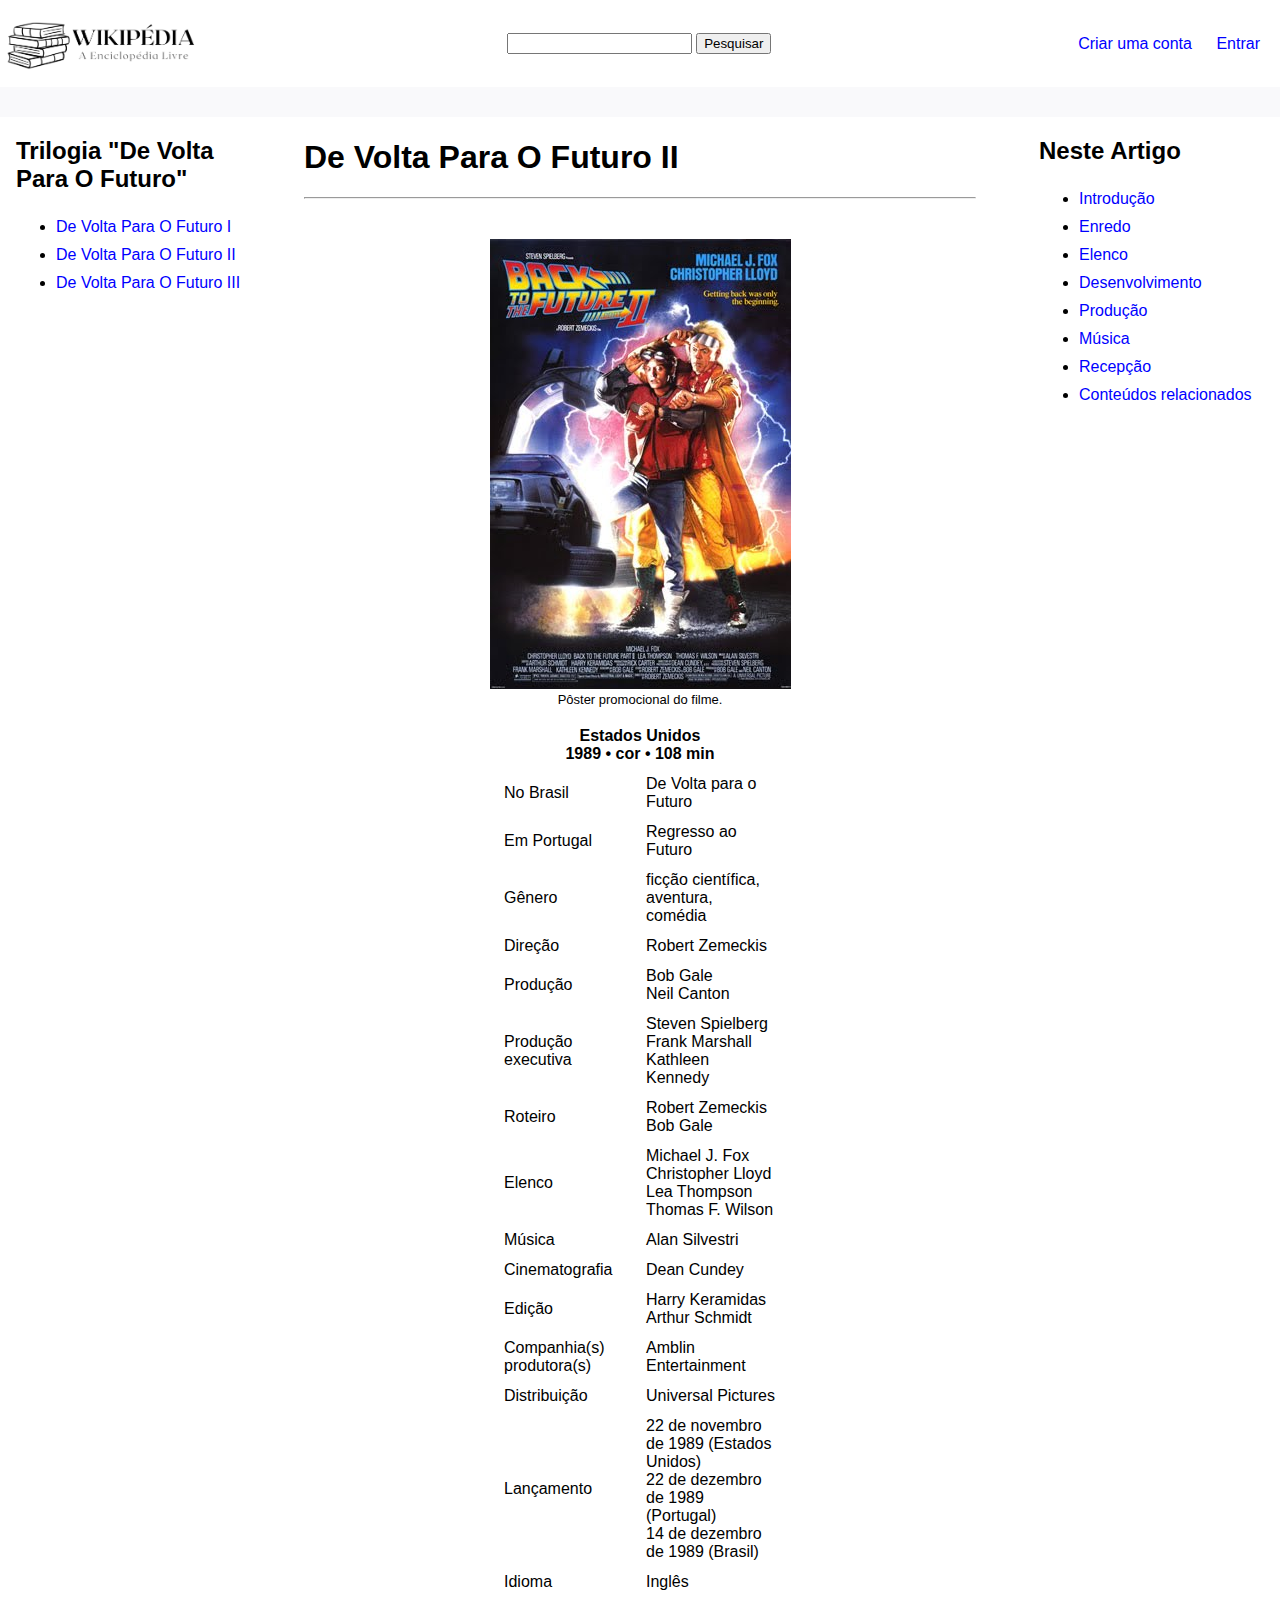
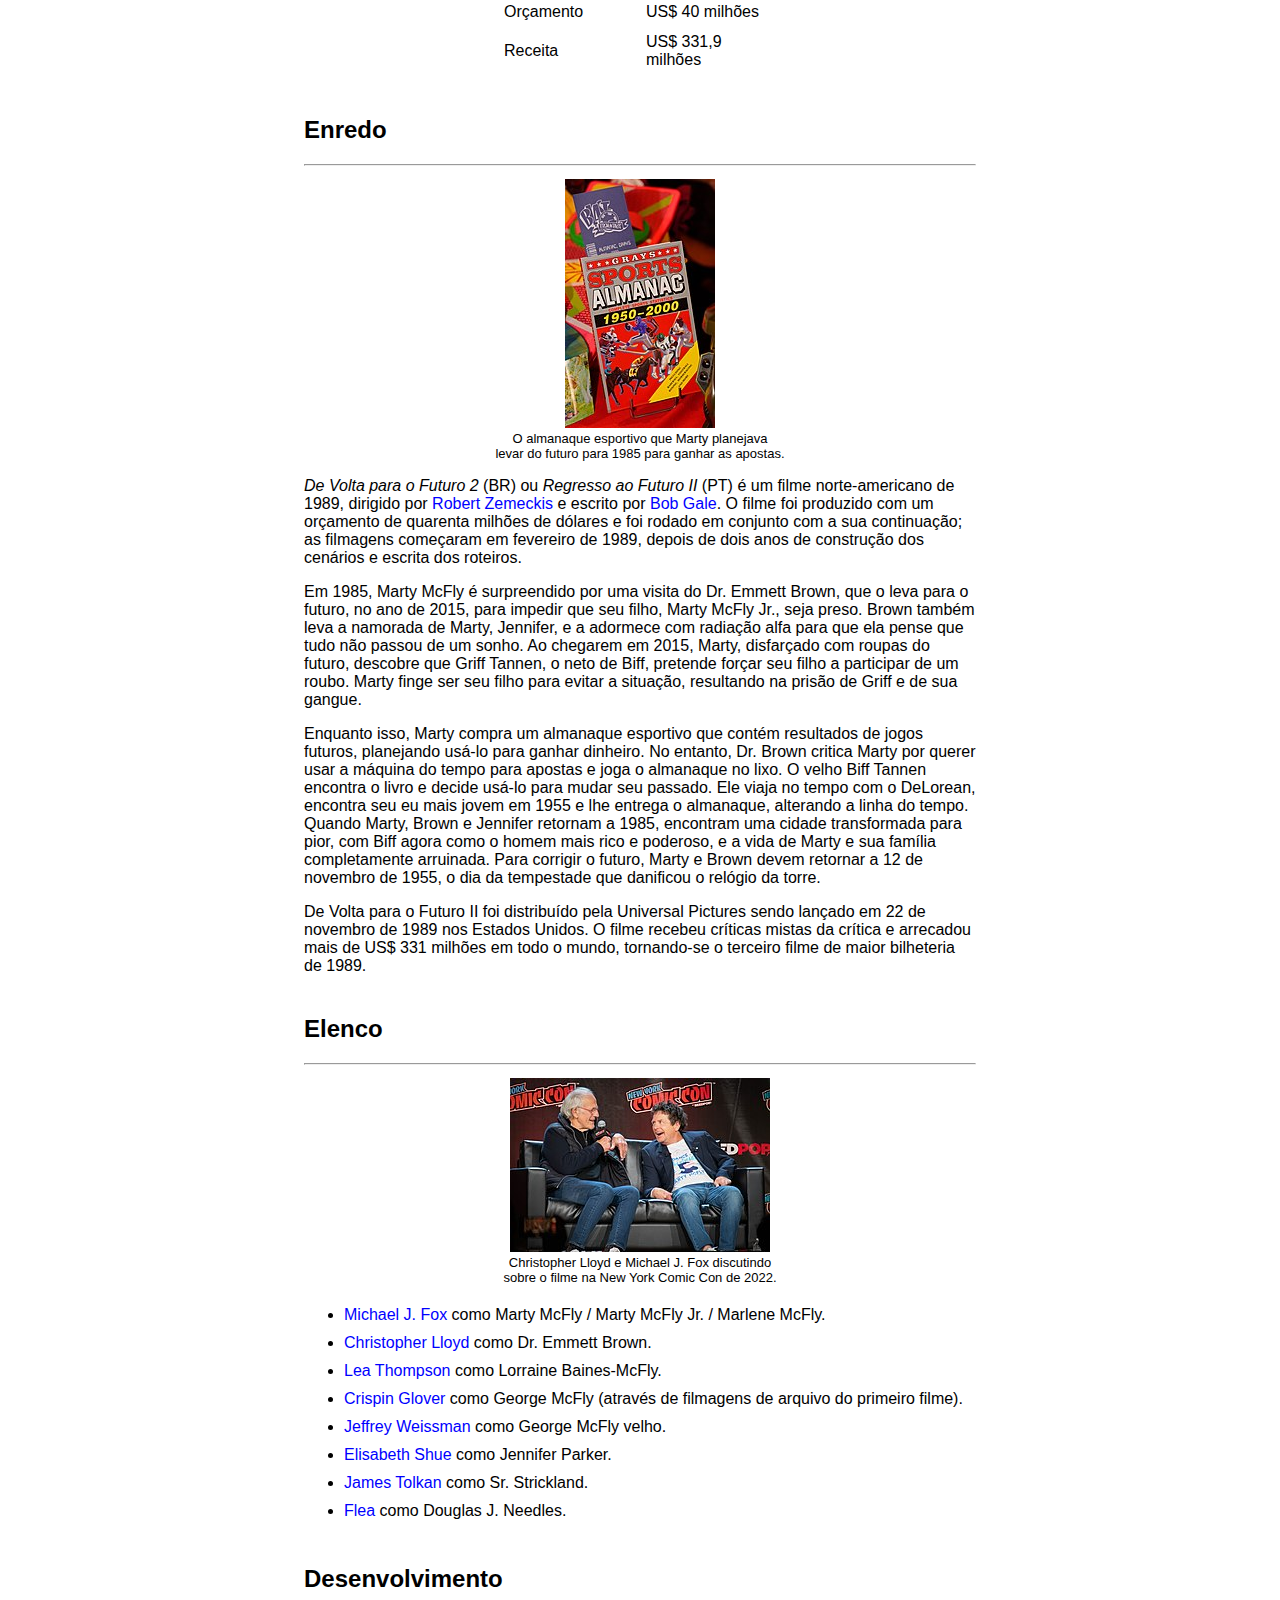
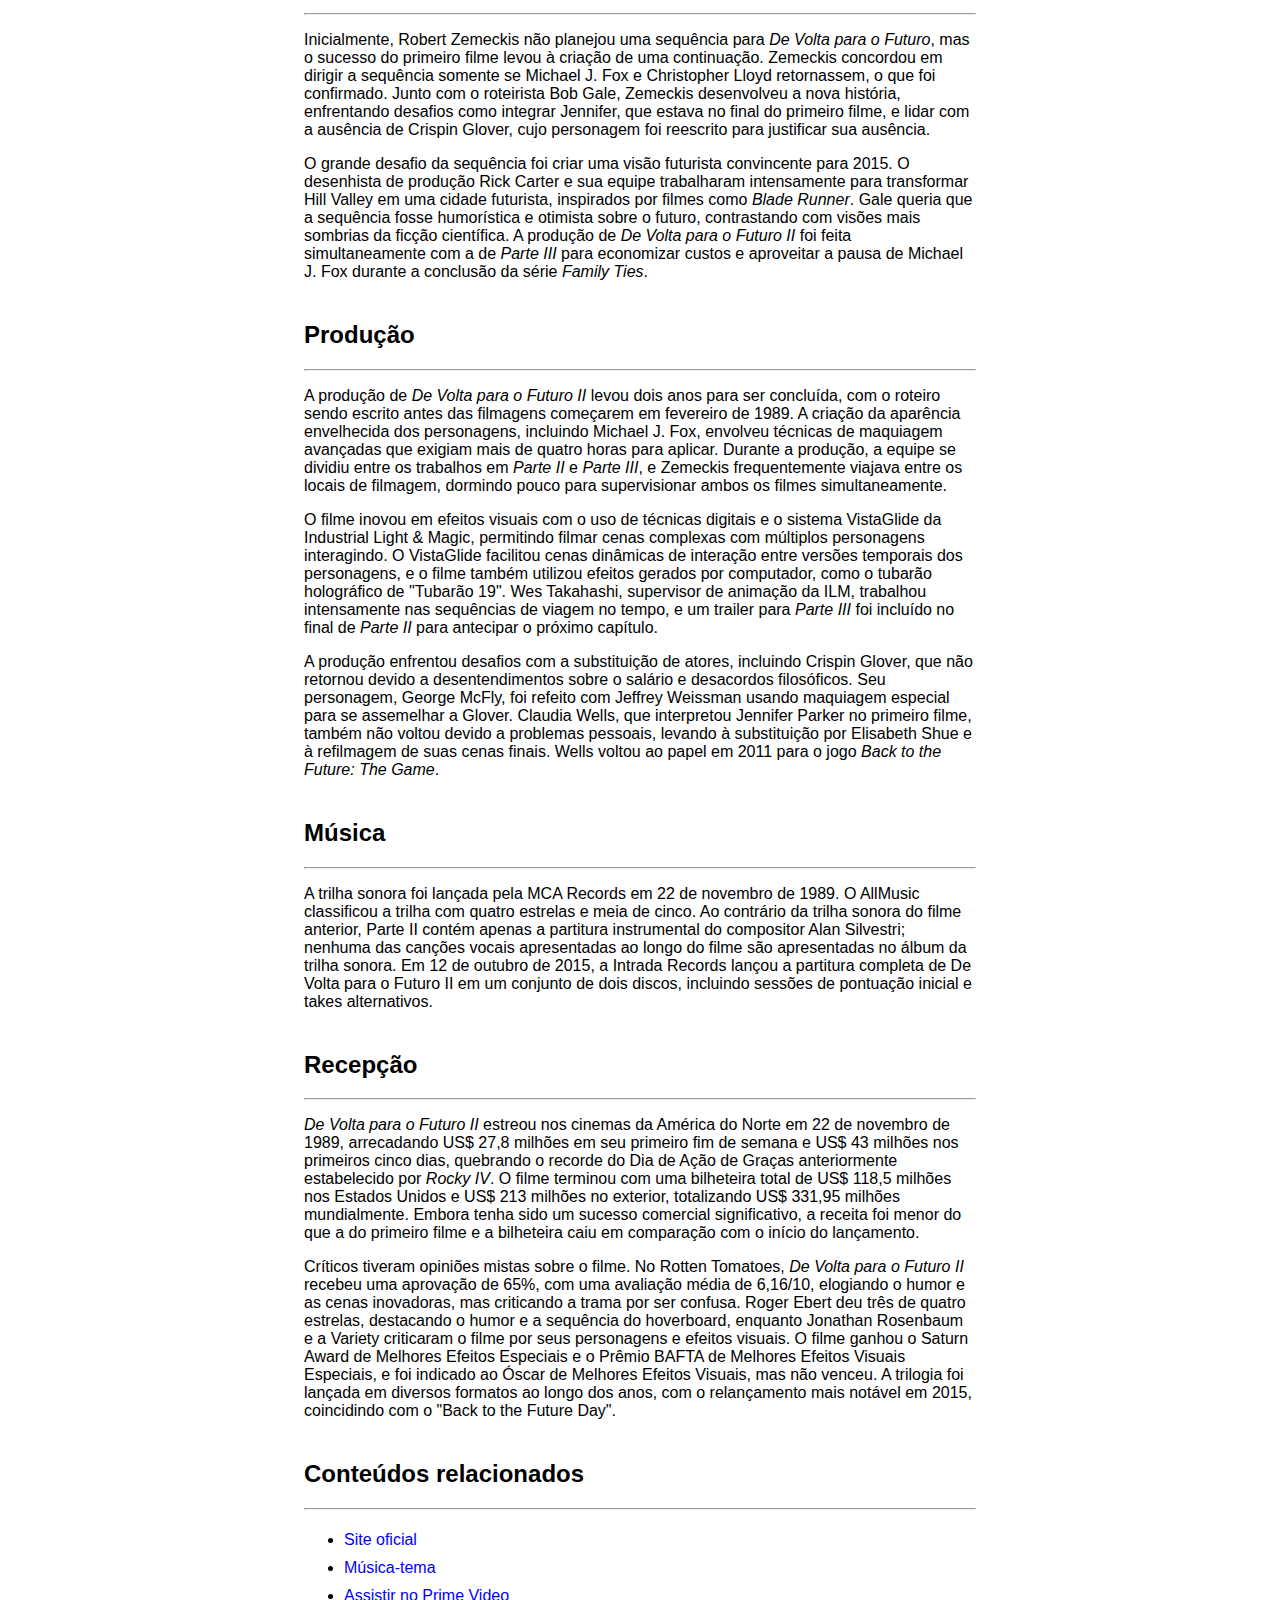
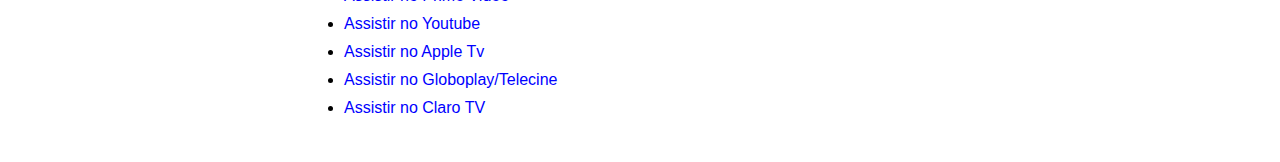
<file: index2.html>
<!DOCTYPE html>
<html lang="pt-BR">

<head>
    <meta charset="UTF-8">
    <meta http-equiv="X-UA-Compatible" content="IE=edge">
    <meta name="viewport" content="width=device-width, initial-scale=1.0">
    <title>De Volta Para O Futuro II</title>
    <link rel="stylesheet" href="assets/css/style.css">
</head>

<body>
    <header>
        <img src="assets/images/logo.png" alt="Logo"/>
        <div class="search">
            <input type="search">
            <button>Pesquisar</button>
        </div>
        <div class="links">
            <a href="https://pt.wikipedia.org/w/index.php?title=Especial:Criar_conta">Criar uma conta</a>
            <a href="https://pt.wikipedia.org/w/index.php?title=Especial:Entrar">Entrar</a>
        </div>
    </header>

    <div class="bar"></div>

    <main>
        <nav class="sidebar">
            <h2>Trilogia "De Volta Para O Futuro"</h2>
            <ul>
                <li><a href="index.html">De Volta Para O Futuro I</a></li>
                <li><a href="index2.html">De Volta Para O Futuro II</a></li>
                <li><a href="index3.html">De Volta Para O Futuro III</a></li>
            </ul>
        </nav>

        <article>
            <h1>De Volta Para O Futuro II</h1>
            <hr>

            <section id="intro">
                <figure>
                    <img src="assets/images/BackFuture2Poster.jpg" alt="Pôster do filme" title="Pôster do filme">
                    <figcaption>Pôster promocional do filme.</figcaption>
                </figure>

                <table>
                    <tr>
                        <th colspan="2"><strong>Estados Unidos <br>
                                1989 • cor • 108 min</strong></th>
                    </tr>
                    <tr>
                        <td>No Brasil</td>
                        <td>De Volta para o Futuro</td>
                    </tr>
                    <tr>
                        <td>Em Portugal</td>
                        <td>Regresso ao Futuro</td>
                    </tr>

                    <tr>
                        <td>Gênero</td>
                        <td>ficção científica, <br>
                            aventura,<br>
                            comédia</td>
                    </tr>
                    <tr>
                        <td>Direção</td>
                        <td>Robert Zemeckis</td>
                    </tr>
                    <tr>
                        <td>Produção</td>
                        <td>Bob Gale <br>
                            Neil Canton</td>
                    </tr>
                    <tr>
                        <td>Produção executiva</td>
                        <td>Steven Spielberg <br>
                            Frank Marshall <br>
                            Kathleen Kennedy</td>
                    </tr>
                    <tr>
                        <td>Roteiro</td>
                        <td>Robert Zemeckis <br>
                            Bob Gale</td>
                    </tr>
                    <tr>
                        <td>Elenco</td>
                        <td>Michael J. Fox <br>
                            Christopher Lloyd <br>
                            Lea Thompson <br>
                            Thomas F. Wilson</td>
                    </tr>
                    <tr>
                        <td>Música</td>
                        <td>Alan Silvestri</td>
                    </tr>
                    <tr>
                        <td>Cinematografia</td>
                        <td>Dean Cundey</td>
                    </tr>
                    <tr>
                        <td>Edição</td>
                        <td>Harry Keramidas <br>
                            Arthur Schmidt</td>
                    </tr>
                    <tr>
                        <td>Companhia(s) produtora(s)</td>
                        <td>Amblin Entertainment</td>
                    </tr>
                    <tr>
                        <td>Distribuição</td>
                        <td>Universal Pictures</td>
                    </tr>
                    <tr>
                        <td>Lançamento</td>
                        <td>22 de novembro de 1989 (Estados Unidos) <br>
                            22 de dezembro de 1989 (Portugal) <br>
                            14 de dezembro de 1989 (Brasil)</td>
                    </tr>
                    <tr>
                        <td>Idioma</td>
                        <td>Inglês</td>
                    </tr>
                    <tr>
                        <td>Orçamento</td>
                        <td>US$ 40 milhões</td>
                    </tr>
                    <tr>
                        <td>Receita</td>
                        <td>US$ 331,9 milhões</td>
                    </tr>
                </table>
            </section>

            <section id="enredo">
                <h2>Enredo</h2>
                <hr>

                <figure>
                    <img src="assets/images/btf-almanac.jpg" alt="Almanaque esportivo de Marty">
                    <figcaption>O almanaque esportivo que Marty planejava <br> levar do futuro para 1985 para ganhar as
                        apostas.</figcaption>
                </figure>

                <p><i>De Volta para o Futuro 2</i> (BR) ou <i>Regresso ao Futuro II</i> (PT) é um filme norte-americano
                    de 1989, dirigido por <a href="https://pt.wikipedia.org/wiki/Robert_Zemeckis"
                        title="Robert Zemeckis">Robert Zemeckis</a> e escrito por <a
                        href="https://pt.wikipedia.org/wiki/Bob_Gale" title="Bob Gale">Bob Gale</a>. O filme foi
                    produzido com um orçamento de quarenta milhões de dólares e foi rodado em conjunto com a sua
                    continuação; as filmagens começaram em fevereiro de 1989, depois de dois anos de construção dos
                    cenários e escrita dos roteiros.</p>
                <p>Em 1985, Marty McFly é surpreendido por uma visita do Dr. Emmett Brown, que o leva para o futuro, no
                    ano de 2015, para impedir que seu filho, Marty McFly Jr., seja preso. Brown também leva a namorada
                    de Marty, Jennifer, e a adormece com radiação alfa para que ela pense que tudo não passou de um
                    sonho. Ao chegarem em 2015, Marty, disfarçado com roupas do futuro, descobre que Griff Tannen, o
                    neto de Biff, pretende forçar seu filho a participar de um roubo. Marty finge ser seu filho para
                    evitar a situação, resultando na prisão de Griff e de sua gangue.
                <p>Enquanto isso, Marty compra um almanaque esportivo que contém resultados de jogos futuros, planejando
                    usá-lo para ganhar dinheiro. No entanto, Dr. Brown critica Marty por querer usar a máquina do tempo
                    para apostas e joga o almanaque no lixo. O velho Biff Tannen encontra o livro e decide usá-lo para
                    mudar seu passado. Ele viaja no tempo com o DeLorean, encontra seu eu mais jovem em 1955 e lhe
                    entrega o almanaque, alterando a linha do tempo. Quando Marty, Brown e Jennifer retornam a 1985,
                    encontram uma cidade transformada para pior, com Biff agora como o homem mais rico e poderoso, e a
                    vida de Marty e sua família completamente arruinada. Para corrigir o futuro, Marty e Brown devem
                    retornar a 12 de novembro de 1955, o dia da tempestade que danificou o relógio da torre.</p>
                <p>De Volta para o Futuro II foi distribuído pela Universal Pictures sendo lançado em 22 de novembro de
                    1989 nos Estados Unidos. O filme recebeu críticas mistas da crítica e arrecadou mais de US$ 331
                    milhões em todo o mundo, tornando-se o terceiro filme de maior bilheteria de 1989.</p>
            </section>

            <section id="elenco">
                <h2>Elenco</h2>
                <hr>

                <figure>
                    <img src="assets/images/Back_to_the_Future_Reunion_NYCC.jpg"
                        alt="Michael J. Fox e Christopher Lloyd em 2022">
                    <figcaption> Christopher Lloyd e Michael J. Fox discutindo <br> sobre o filme na New York Comic Con
                        de 2022.</figcaption>
                </figure>

                <ul>
                    <li><a href="https://pt.wikipedia.org/wiki/Michael_J._Fox">Michael J. Fox</a> como Marty McFly / Marty McFly Jr. / Marlene McFly.</li>
                    <li><a href="https://pt.wikipedia.org/wiki/Christopher_Lloyd">Christopher Lloyd</a> como Dr. Emmett Brown.</li>
                    <li><a href="https://pt.wikipedia.org/wiki/Lea_Thompson">Lea Thompson</a> como Lorraine Baines-McFly.</li>
                    <li><a href="https://pt.wikipedia.org/wiki/Crispin_Glover">Crispin Glover</a> como George McFly (através de filmagens de arquivo do primeiro filme).</li>
                    <li><a href="https://pt.wikipedia.org/wiki/Jeffrey_Weissman">Jeffrey Weissman</a> como George McFly velho.</li>
                    <li><a href="https://pt.wikipedia.org/wiki/Elisabeth_Shue">Elisabeth Shue</a> como Jennifer Parker.</li>
                    <li><a href="https://pt.wikipedia.org/wiki/James_Tolkan">James Tolkan</a> como Sr. Strickland.</li>
                    <li><a href="https://pt.wikipedia.org/wiki/Flea">Flea</a> como Douglas J. Needles.</li>
                </ul>
            </section>

            <section id="desenvolvimento">
                <h2>Desenvolvimento</h2>
                <hr>

                <p>Inicialmente, Robert Zemeckis não planejou uma sequência para <i>De Volta para o Futuro</i>, mas o
                    sucesso do primeiro filme levou à criação de uma continuação. Zemeckis concordou em dirigir a
                    sequência somente se Michael J. Fox e Christopher Lloyd retornassem, o que foi confirmado. Junto com
                    o roteirista Bob Gale, Zemeckis desenvolveu a nova história, enfrentando desafios como integrar
                    Jennifer, que estava no final do primeiro filme, e lidar com a ausência de Crispin Glover, cujo
                    personagem foi reescrito para justificar sua ausência.</p>
                <p>O grande desafio da sequência foi criar uma visão futurista convincente para 2015. O desenhista de
                    produção Rick Carter e sua equipe trabalharam intensamente para transformar Hill Valley em uma
                    cidade futurista, inspirados por filmes como <i>Blade Runner</i>. Gale queria que a sequência fosse
                    humorística e otimista sobre o futuro, contrastando com visões mais sombrias da ficção científica. A
                    produção de <i>De Volta para o Futuro II</i> foi feita simultaneamente com a de <i>Parte III</i>
                    para economizar custos e aproveitar a pausa de Michael J. Fox durante a conclusão da série <i>Family
                        Ties</i>.</p>
            </section>

            <section id="producao">
                <h2>Produção</h2>
                <hr>

                <p>A produção de <i>De Volta para o Futuro II</i> levou dois anos para ser concluída, com o roteiro
                    sendo escrito antes das filmagens começarem em fevereiro de 1989. A criação da aparência envelhecida
                    dos personagens, incluindo Michael J. Fox, envolveu técnicas de maquiagem avançadas que exigiam mais
                    de quatro horas para aplicar. Durante a produção, a equipe se dividiu entre os trabalhos em <i>Parte
                        II</i> e <i>Parte III</i>, e Zemeckis frequentemente viajava entre os locais de filmagem,
                    dormindo pouco para supervisionar ambos os filmes simultaneamente.</p>
                <p>O filme inovou em efeitos visuais com o uso de técnicas digitais e o sistema VistaGlide da Industrial
                    Light & Magic, permitindo filmar cenas complexas com múltiplos personagens interagindo. O VistaGlide
                    facilitou cenas dinâmicas de interação entre versões temporais dos personagens, e o filme também
                    utilizou efeitos gerados por computador, como o tubarão holográfico de "Tubarão 19". Wes Takahashi,
                    supervisor de animação da ILM, trabalhou intensamente nas sequências de viagem no tempo, e um
                    trailer para <i>Parte III</i> foi incluído no final de <i>Parte II</i> para antecipar o próximo
                    capítulo.</p>
                <p>A produção enfrentou desafios com a substituição de atores, incluindo Crispin Glover, que não
                    retornou devido a desentendimentos sobre o salário e desacordos filosóficos. Seu personagem, George
                    McFly, foi refeito com Jeffrey Weissman usando maquiagem especial para se assemelhar a Glover.
                    Claudia Wells, que interpretou Jennifer Parker no primeiro filme, também não voltou devido a
                    problemas pessoais, levando à substituição por Elisabeth Shue e à refilmagem de suas cenas finais.
                    Wells voltou ao papel em 2011 para o jogo <i>Back to the Future: The Game</i>.</p>
            </section>

            <section id="musica">
                <h2>Música</h2>
                <hr>

                <p>A trilha sonora foi lançada pela MCA Records em 22 de novembro de 1989. O AllMusic classificou a
                    trilha com quatro estrelas e meia de cinco. Ao contrário da trilha sonora do filme anterior, Parte
                    II contém apenas a partitura instrumental do compositor Alan Silvestri; nenhuma das canções vocais
                    apresentadas ao longo do filme são apresentadas no álbum da trilha sonora. Em 12 de outubro de 2015,
                    a Intrada Records lançou a partitura completa de De Volta para o Futuro II em um conjunto de dois
                    discos, incluindo sessões de pontuação inicial e takes alternativos.</p>
            </section>

            <section id="recepcao">
                <h2>Recepção</h2>
                <hr>

                <p><i>De Volta para o Futuro II</i> estreou nos cinemas da América do Norte em 22 de novembro de 1989,
                    arrecadando US$ 27,8 milhões em seu primeiro fim de semana e US$ 43 milhões nos primeiros cinco
                    dias, quebrando o recorde do Dia de Ação de Graças anteriormente estabelecido por <i>Rocky IV</i>. O
                    filme terminou com uma bilheteira total de US$ 118,5 milhões nos Estados Unidos e US$ 213 milhões no
                    exterior, totalizando US$ 331,95 milhões mundialmente. Embora tenha sido um sucesso comercial
                    significativo, a receita foi menor do que a do primeiro filme e a bilheteira caiu em comparação com
                    o início do lançamento.</p>
                <p>Críticos tiveram opiniões mistas sobre o filme. No Rotten Tomatoes, <i>De Volta para o Futuro II</i>
                    recebeu uma aprovação de 65%, com uma avaliação média de 6,16/10, elogiando o humor e as cenas
                    inovadoras, mas criticando a trama por ser confusa. Roger Ebert deu três de quatro estrelas,
                    destacando o humor e a sequência do hoverboard, enquanto Jonathan Rosenbaum e a Variety criticaram o
                    filme por seus personagens e efeitos visuais. O filme ganhou o Saturn Award de Melhores Efeitos
                    Especiais e o Prêmio BAFTA de Melhores Efeitos Visuais Especiais, e foi indicado ao Óscar de
                    Melhores Efeitos Visuais, mas não venceu. A trilogia foi lançada em diversos formatos ao longo dos
                    anos, com o relançamento mais notável em 2015, coincidindo com o "Back to the Future Day".</p>
            </section>

            <section id="relacionados">
                <h2>Conteúdos relacionados</h2>
                <hr>

                <ul>
                    <li><a href="https://www.backtothefuture.com" target="_blank">Site oficial</a></li>
                    <li><a href="https://music.youtube.com/watch?v=wBl2QGAIx1s&si=ACBgPwYzQsspzOS3"
                            target="_blank">Música-tema</a></li>
                    <li><a href="https://www.primevideo.com/dp/amzn1.dv.gti.55b2f6f0-7427-41b6-88c7-7e5008ec48af"
                            target="_blank">Assistir no Prime Video</a></li>
                    <li><a href="https://youtu.be/_OHsIHDJGEQ?si=4IhcHDiJ5MKlYhxD" target="_blank">Assistir no
                            Youtube</a></li>
                    <li><a href="https://tv.apple.com/br/movie/de-volta-para-o-futuro-ii/umc.cmc.5voem26uknighvs9ac01dku4"
                            target="_blank">Assistir no Apple Tv</a></li>
                    <li><a href="https://globoplay.globo.com/de-volta-para-o-futuro-parte-ii/t/9MqkH7bcBM/"
                            target="_blank">Assistir no Globoplay/Telecine</a></li>
                    <li><a href="https://www.clarotvmais.com.br/filme/de-volta-para-o-futuro-ii/2675418"
                            target="_blank">Assistir no Claro TV</a></li>
                </ul>
            </section>
        </article>

        <nav class="anchors">
            <h2>Neste Artigo</h2>
            <ul>
                <li><a href="#intro">Introdução</a></li>
                <li><a href="#enredo">Enredo</a></li>
                <li><a href="#elenco">Elenco</a></li>
                <li><a href="#desenvolvimento">Desenvolvimento</a></li>
                <li><a href="#producao">Produção</a></li>
                <li><a href="#musica">Música</a></li>
                <li><a href="#recepcao">Recepção</a></li>
                <li><a href="#relacionados">Conteúdos relacionados</a></li>
            </ul>
        </nav>
    </main>
</body>

</html>
</file>
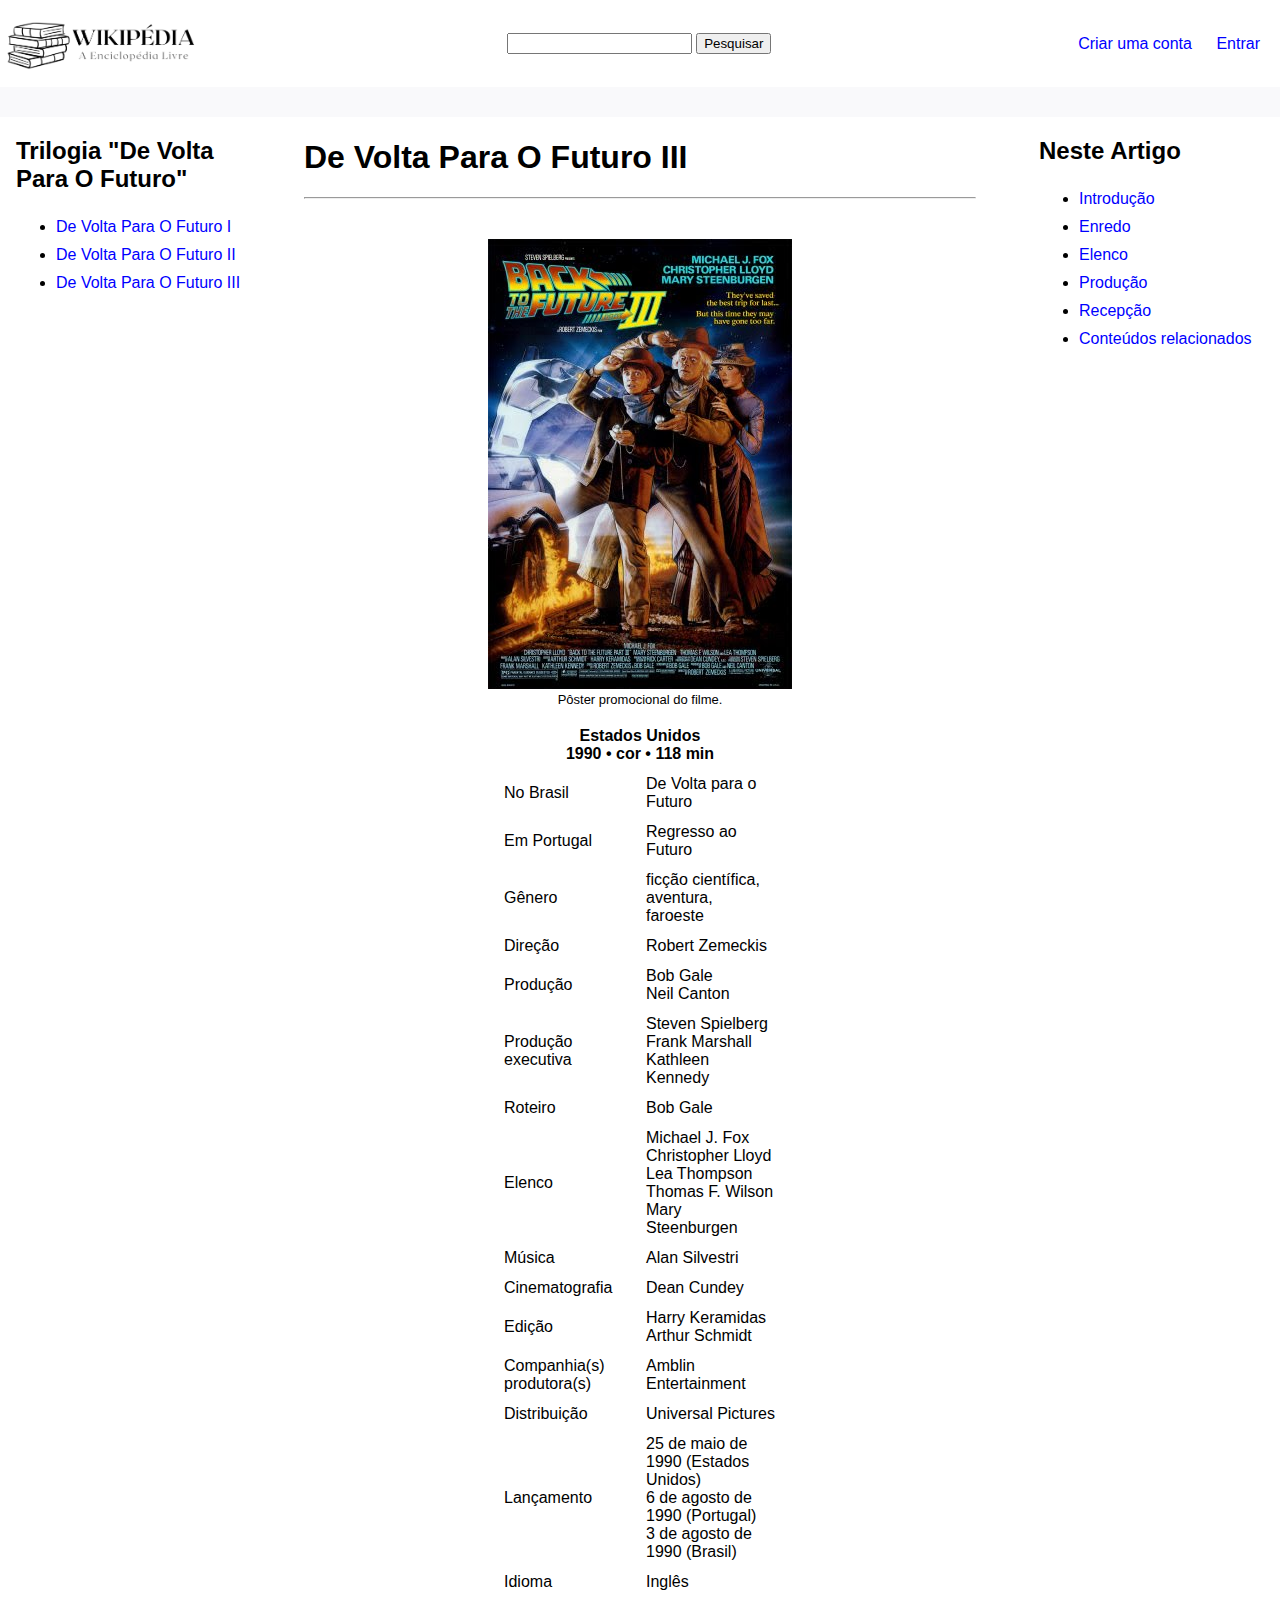
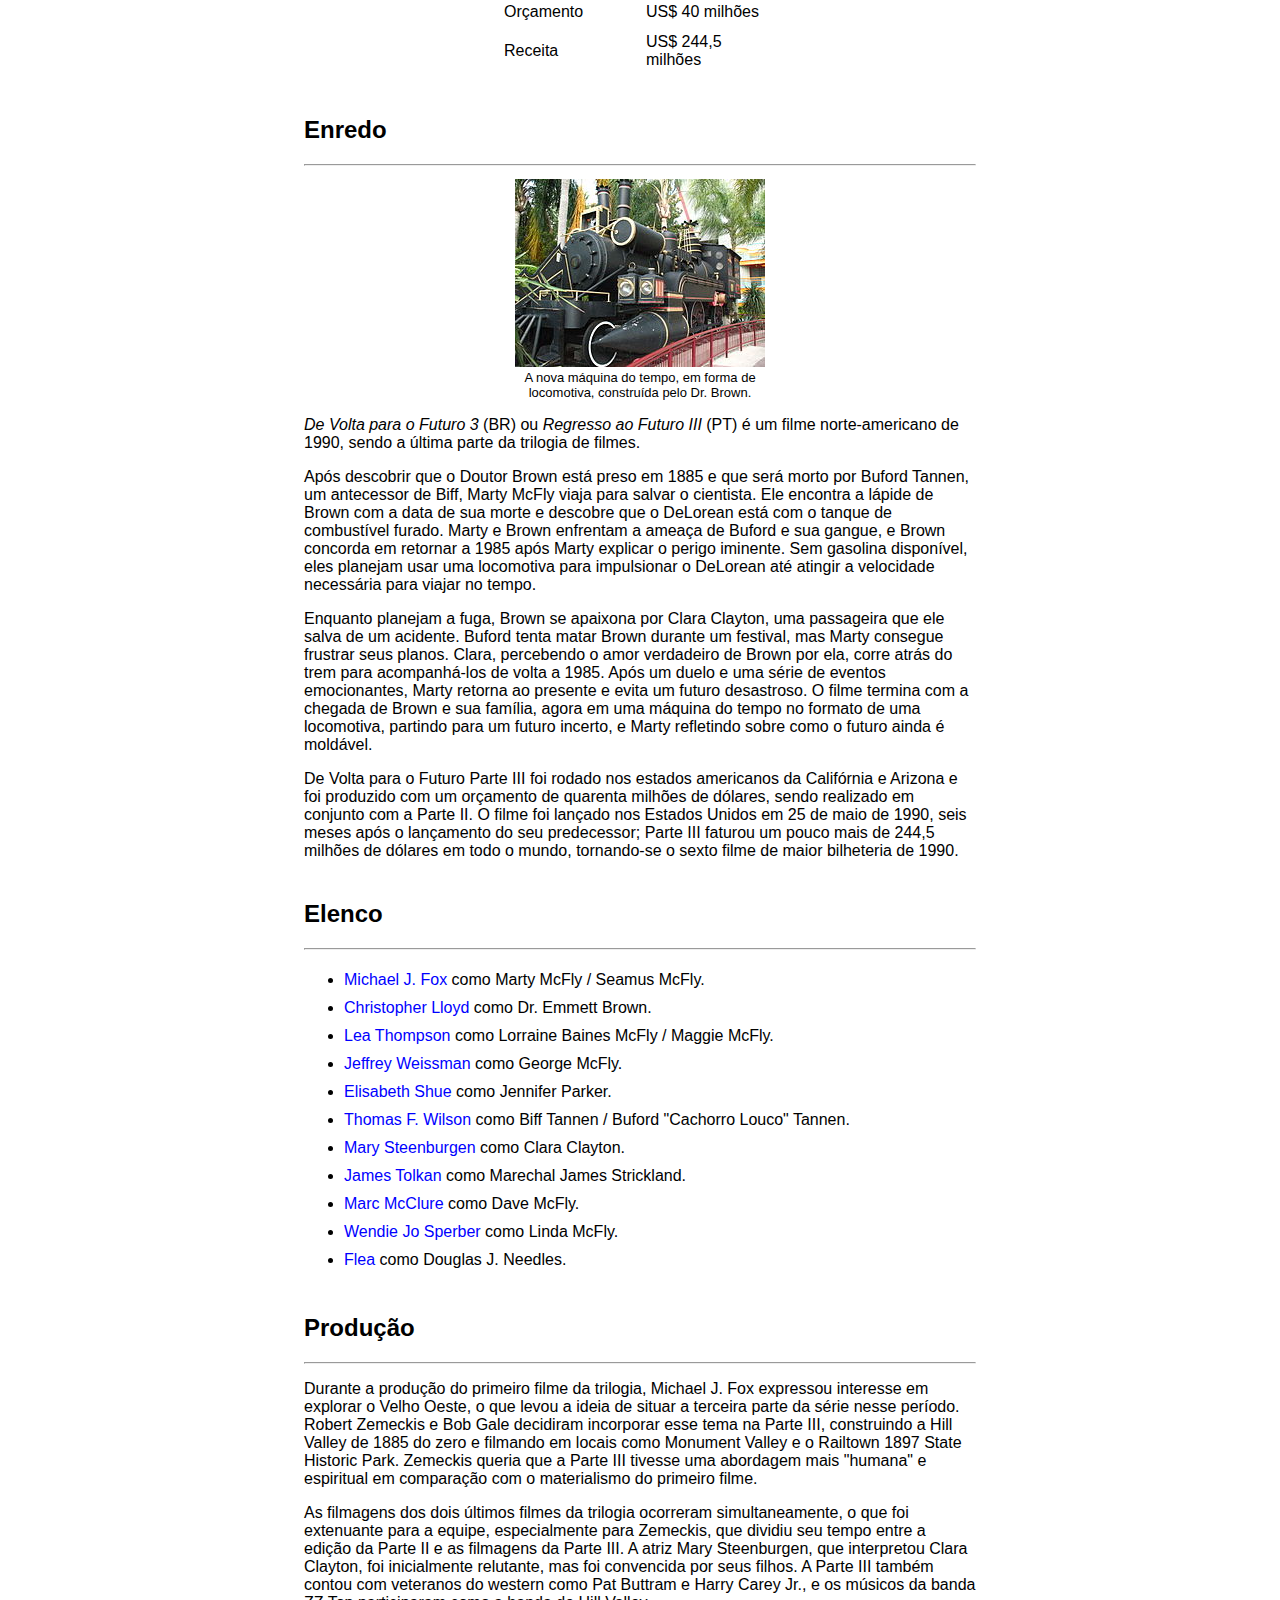
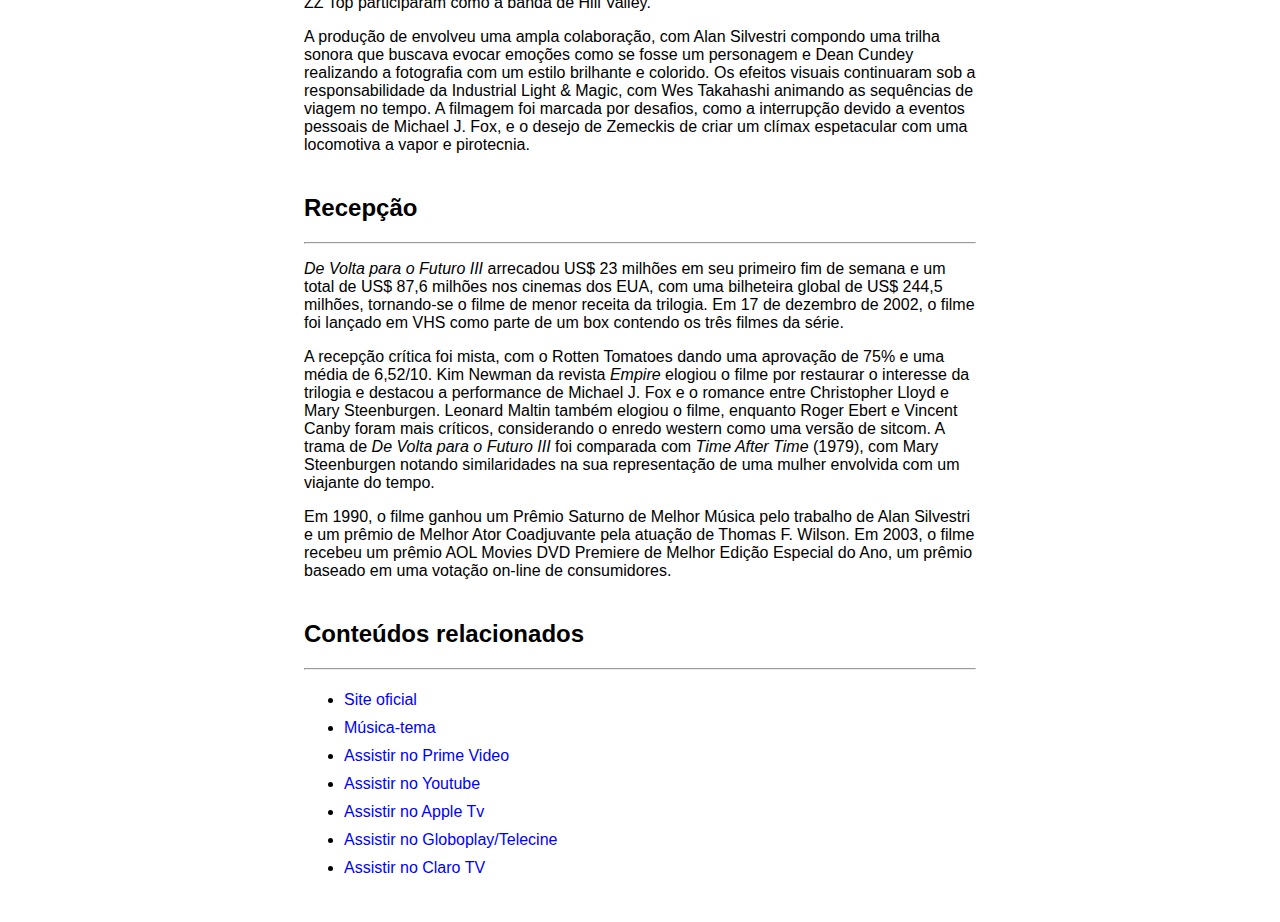
<file: index3.html>
<!DOCTYPE html>
<html lang="pt-BR">

<head>
    <meta charset="UTF-8">
    <meta http-equiv="X-UA-Compatible" content="IE=edge">
    <meta name="viewport" content="width=device-width, initial-scale=1.0">
    <title>De Volta Para O Futuro III</title>
    <link rel="stylesheet" href="assets/css/style.css">
</head>

<body>
    <header>
        <img src="assets/images/logo.png" alt="Logo"/>
        <div class="search">
            <input type="search">
            <button>Pesquisar</button>
        </div>
        <div class="links">
            <a href="https://pt.wikipedia.org/w/index.php?title=Especial:Criar_conta">Criar uma conta</a>
            <a href="https://pt.wikipedia.org/w/index.php?title=Especial:Entrar">Entrar</a>
        </div>
    </header>

    <div class="bar"></div>

    <main>
        <nav class="sidebar">
            <h2>Trilogia "De Volta Para O Futuro"</h2>
            <ul>
                <li><a href="index.html">De Volta Para O Futuro I</a></li>
                <li><a href="index2.html">De Volta Para O Futuro II</a></li>
                <li><a href="index3.html">De Volta Para O Futuro III</a></li>
            </ul>
        </nav>

        <article>
            <h1>De Volta Para O Futuro III</h1>
            <hr>

            <section id="intro">
                <figure>
                    <img src="assets/images/BackFuture3Poster.jpg" alt="Pôster do filme" title="Pôster do filme">
                    <figcaption>Pôster promocional do filme.</figcaption>
                </figure>

                <table>
                    <tr>
                        <th colspan="2"><strong>Estados Unidos <br>
                                1990 • cor • 118 min</strong></th>
                    </tr>
                    <tr>
                        <td>No Brasil</td>
                        <td>De Volta para o Futuro</td>
                    </tr>
                    <tr>
                        <td>Em Portugal</td>
                        <td>Regresso ao Futuro</td>
                    </tr>

                    <tr>
                        <td>Gênero</td>
                        <td>ficção científica, <br>
                            aventura,<br>
                            faroeste</td>
                    </tr>
                    <tr>
                        <td>Direção</td>
                        <td>Robert Zemeckis</td>
                    </tr>
                    <tr>
                        <td>Produção</td>
                        <td>Bob Gale <br>
                            Neil Canton</td>
                    </tr>
                    <tr>
                        <td>Produção executiva</td>
                        <td>Steven Spielberg <br>
                            Frank Marshall <br>
                            Kathleen Kennedy</td>
                    </tr>
                    <tr>
                        <td>Roteiro</td>
                        <td>Bob Gale</td>
                    </tr>
                    <tr>
                        <td>Elenco</td>
                        <td>Michael J. Fox <br>
                            Christopher Lloyd <br>
                            Lea Thompson <br>
                            Thomas F. Wilson <br>
                            Mary Steenburgen</td>
                    </tr>
                    <tr>
                        <td>Música</td>
                        <td>Alan Silvestri</td>
                    </tr>
                    <tr>
                        <td>Cinematografia</td>
                        <td>Dean Cundey</td>
                    </tr>
                    <tr>
                        <td>Edição</td>
                        <td>Harry Keramidas <br>
                            Arthur Schmidt</td>
                    </tr>
                    <tr>
                        <td>Companhia(s) produtora(s)</td>
                        <td>Amblin Entertainment</td>
                    </tr>
                    <tr>
                        <td>Distribuição</td>
                        <td>Universal Pictures</td>
                    </tr>
                    <tr>
                        <td>Lançamento</td>
                        <td>25 de maio de 1990 (Estados Unidos) <br>
                            6 de agosto de 1990 (Portugal) <br>
                            3 de agosto de 1990 (Brasil)</td>
                    </tr>
                    <tr>
                        <td>Idioma</td>
                        <td>Inglês</td>
                    </tr>
                    <tr>
                        <td>Orçamento</td>
                        <td>US$ 40 milhões</td>
                    </tr>
                    <tr>
                        <td>Receita</td>
                        <td>US$ 244,5 milhões</td>
                    </tr>
                </table>
            </section>

            <section id="enredo">
                <h2>Enredo</h2>
                <hr>

                <figure>
                    <img src="assets/images/Bttf-locomotive.jpg" alt="A nova máquina do tempo, em forma de locomotiva">
                    <figcaption>A nova máquina do tempo, em forma de <br> locomotiva, construída pelo Dr. Brown.
                    </figcaption>
                </figure>

                <p><i>De Volta para o Futuro 3</i> (BR) ou <i>Regresso ao Futuro III</i> (PT) é um filme norte-americano
                    de 1990, sendo a última parte da trilogia de filmes.</p>
                <p>Após descobrir que o Doutor Brown está preso em 1885 e que será morto por Buford Tannen, um
                    antecessor de Biff, Marty McFly viaja para salvar o cientista. Ele encontra a lápide de Brown com a
                    data de sua morte e descobre que o DeLorean está com o tanque de combustível furado. Marty e Brown
                    enfrentam a ameaça de Buford e sua gangue, e Brown concorda em retornar a 1985 após Marty explicar o
                    perigo iminente. Sem gasolina disponível, eles planejam usar uma locomotiva para impulsionar o
                    DeLorean até atingir a velocidade necessária para viajar no tempo.</p>
                <p>Enquanto planejam a fuga, Brown se apaixona por Clara Clayton, uma passageira que ele salva de um
                    acidente. Buford tenta matar Brown durante um festival, mas Marty consegue frustrar seus planos.
                    Clara, percebendo o amor verdadeiro de Brown por ela, corre atrás do trem para acompanhá-los de
                    volta a 1985. Após um duelo e uma série de eventos emocionantes, Marty retorna ao presente e evita
                    um futuro desastroso. O filme termina com a chegada de Brown e sua família, agora em uma máquina do
                    tempo no formato de uma locomotiva, partindo para um futuro incerto, e Marty refletindo sobre como o
                    futuro ainda é moldável.</p>
                <p>De Volta para o Futuro Parte III foi rodado nos estados americanos da Califórnia e Arizona e foi
                    produzido com um orçamento de quarenta milhões de dólares, sendo realizado em conjunto com a Parte
                    II. O filme foi lançado nos Estados Unidos em 25 de maio de 1990, seis meses após o lançamento do
                    seu predecessor; Parte III faturou um pouco mais de 244,5 milhões de dólares em todo o mundo,
                    tornando-se o sexto filme de maior bilheteria de 1990.</p>
            </section>

            <section id="elenco">
                <h2>Elenco</h2>
                <hr>

                <ul>
                    <li><a href="https://pt.wikipedia.org/wiki/Michael_J._Fox">Michael J. Fox</a> como Marty McFly / Seamus McFly.</li>
                    <li><a href="https://pt.wikipedia.org/wiki/Christopher_Lloyd">Christopher Lloyd</a> como Dr. Emmett Brown.</li>
                    <li><a href="https://pt.wikipedia.org/wiki/Lea_Thompson">Lea Thompson</a> como Lorraine Baines McFly / Maggie McFly.</li>
                    <li><a href="https://pt.wikipedia.org/wiki/Jeffrey_Weissman">Jeffrey Weissman</a> como George McFly.</li>
                    <li><a href="https://pt.wikipedia.org/wiki/Elisabeth_Shue">Elisabeth Shue</a> como Jennifer Parker.</li>
                    <li><a href="https://pt.wikipedia.org/wiki/Thomas_F._Wilson">Thomas F. Wilson</a> como Biff Tannen / Buford "Cachorro Louco" Tannen.</li>
                    <li><a href="https://pt.wikipedia.org/wiki/Mary_Steenburgen">Mary Steenburgen</a> como Clara Clayton.</li>
                    <li><a href="https://pt.wikipedia.org/wiki/James_Tolkan">James Tolkan</a> como Marechal James Strickland.</li>
                    <li><a href="https://pt.wikipedia.org/wiki/Marc_McClure">Marc McClure</a> como Dave McFly.</li>
                    <li><a href="https://pt.wikipedia.org/wiki/Wendie_Jo_Sperber">Wendie Jo Sperber</a> como Linda McFly.</li>
                    <li><a href="https://pt.wikipedia.org/wiki/Flea">Flea</a> como Douglas J. Needles.</li>
                </ul>
            </section>

            <section id="producao">
                <h2>Produção</h2>
                <hr>

                <p>Durante a produção do primeiro filme da trilogia, Michael J. Fox expressou interesse em explorar o
                    Velho Oeste, o que levou a ideia de situar a terceira parte da série nesse período. Robert Zemeckis
                    e Bob Gale decidiram incorporar esse tema na Parte III, construindo a Hill Valley de 1885 do zero e
                    filmando em locais como Monument Valley e o Railtown 1897 State Historic Park. Zemeckis queria que a
                    Parte III tivesse uma abordagem mais "humana" e espiritual em comparação com o materialismo do
                    primeiro filme.</p>
                <p>As filmagens dos dois últimos filmes da trilogia ocorreram simultaneamente, o que foi extenuante para
                    a equipe, especialmente para Zemeckis, que dividiu seu tempo entre a edição da Parte II e as
                    filmagens da Parte III. A atriz Mary Steenburgen, que interpretou Clara Clayton, foi inicialmente
                    relutante, mas foi convencida por seus filhos. A Parte III também contou com veteranos do western
                    como Pat Buttram e Harry Carey Jr., e os músicos da banda ZZ Top participaram como a banda de Hill
                    Valley.</p>
                <p>A produção de envolveu uma ampla colaboração, com Alan Silvestri compondo uma trilha sonora que
                    buscava evocar emoções como se fosse um personagem e Dean Cundey realizando a fotografia com um
                    estilo brilhante e colorido. Os efeitos visuais continuaram sob a responsabilidade da Industrial
                    Light & Magic, com Wes Takahashi animando as sequências de viagem no tempo. A filmagem foi marcada
                    por desafios, como a interrupção devido a eventos pessoais de Michael J. Fox, e o desejo de Zemeckis
                    de criar um clímax espetacular com uma locomotiva a vapor e pirotecnia.</p>
            </section>

            <section id="recepcao">
                <h2>Recepção</h2>
                <hr>

                <p><i>De Volta para o Futuro III</i> arrecadou US$ 23 milhões em seu primeiro fim de semana e um total
                    de US$ 87,6 milhões nos cinemas dos EUA, com uma bilheteira global de US$ 244,5 milhões, tornando-se
                    o filme de menor receita da trilogia. Em 17 de dezembro de 2002, o filme foi lançado em VHS como
                    parte de um box contendo os três filmes da série.</p>
                <p>A recepção crítica foi mista, com o Rotten Tomatoes dando uma aprovação de 75% e uma média de
                    6,52/10. Kim Newman da revista <i>Empire</i> elogiou o filme por restaurar o interesse da trilogia e
                    destacou a performance de Michael J. Fox e o romance entre Christopher Lloyd e Mary Steenburgen.
                    Leonard Maltin também elogiou o filme, enquanto Roger Ebert e Vincent Canby foram mais críticos,
                    considerando o enredo western como uma versão de sitcom. A trama de <i>De Volta para o Futuro
                        III</i> foi comparada com <i>Time After Time</i> (1979), com Mary Steenburgen notando
                    similaridades na sua representação de uma mulher envolvida com um viajante do tempo.</p>
                <p>Em 1990, o filme ganhou um Prêmio Saturno de Melhor Música pelo trabalho de Alan Silvestri e um
                    prêmio de Melhor Ator Coadjuvante pela atuação de Thomas F. Wilson. Em 2003, o filme recebeu um
                    prêmio AOL Movies DVD Premiere de Melhor Edição Especial do Ano, um prêmio baseado em uma votação
                    on-line de consumidores.</p>
            </section>

            <section id="relacionados">
                <h2>Conteúdos relacionados</h2>
                <hr>

                <ul>
                    <li><a href="http://www.bttfmovie.com/" target="_blank">Site oficial</a></li>
                    <li><a href="https://music.youtube.com/watch?v=wBl2QGAIx1s&si=ACBgPwYzQsspzOS3"
                            target="_blank">Música-tema</a></li>
                    <li><a href="https://www.primevideo.com/dp/amzn1.dv.gti.44a66222-9dd0-4e62-849b-e17036cb55df?autoplay=0&ref_=atv_cf_strg_wb"
                            target="_blank">Assistir no Prime Video</a></li>
                    <li><a href="https://youtu.be/102Wx_0fuQU?si=bVeBbzHb04_8X-IB" target="_blank">Assistir no
                            Youtube</a></li>
                    <li><a href="https://tv.apple.com/br/movie/de-volta-para-o-futuro-iii/umc.cmc.4d7ojms7zga4x1xifz9o02je9"
                            target="_blank">Assistir no Apple Tv</a></li>
                    <li><a href="https://globoplay.globo.com/de-volta-para-o-futuro-parte-iii/t/kkCGxCXyYf/"
                            target="_blank">Assistir no Globoplay/Telecine</a></li>
                    <li><a href="https://www.clarotvmais.com.br/filme/de-volta-para-o-futuro-parte-iii/45393"
                            target="_blank">Assistir no Claro TV</a></li>
                </ul>
            </section>
        </article>

        <nav class="anchors">
            <h2>Neste Artigo</h2>
            <ul>
                <li><a href="#intro">Introdução</a></li>
                <li><a href="#enredo">Enredo</a></li>
                <li><a href="#elenco">Elenco</a></li>
                <li><a href="#producao">Produção</a></li>
                <li><a href="#recepcao">Recepção</a></li>
                <li><a href="#relacionados">Conteúdos relacionados</a></li>
            </ul>
        </nav>
    </main>
</body>

</html>
</file>
<file: assets/css/style.css>
body,
html {
    margin: 0;
    padding: 0;
    font-family: 'Segoe UI', Tahoma, Geneva, Verdana, sans-serif;
    box-sizing: border-box;
    max-width: 1440px;
}

ul li {
    padding: 5px 0;
}

a {
    color: blue;
    text-decoration: none;
}

a:hover {
    color: blue;
    text-decoration: underline;
}

img {
    height: 50%;
}

header {
    display: flex;
    justify-content: space-between;
}

header img {
    width: 200px;
}

header .search {
    align-content: center;
}

header .links {
    align-content: center;
}

header a {
    margin-right: 20px;
}

.bar {
    background-color: #f9f9fb;
    padding: 15px;
}

main {
    margin: auto;
    grid-gap: 3rem;
    display: grid;
    gap: 3rem;
    grid-template-areas: "sidebar main anchors";
    grid-template-columns: minmax(0, 15rem) minmax(0, 2.5fr) minmax(0, 15rem);
    padding-left: 1rem;
    padding-right: 1rem;
}

.anchors {
    padding-left: 15px;
}

figure {
    text-align: center;
    font-size: small;
}

table {
    margin: 0 auto;
}

table th,
td {
    padding: 5px;
    width: 130px;
}

section {
    margin: 40px auto;
}
</file>
